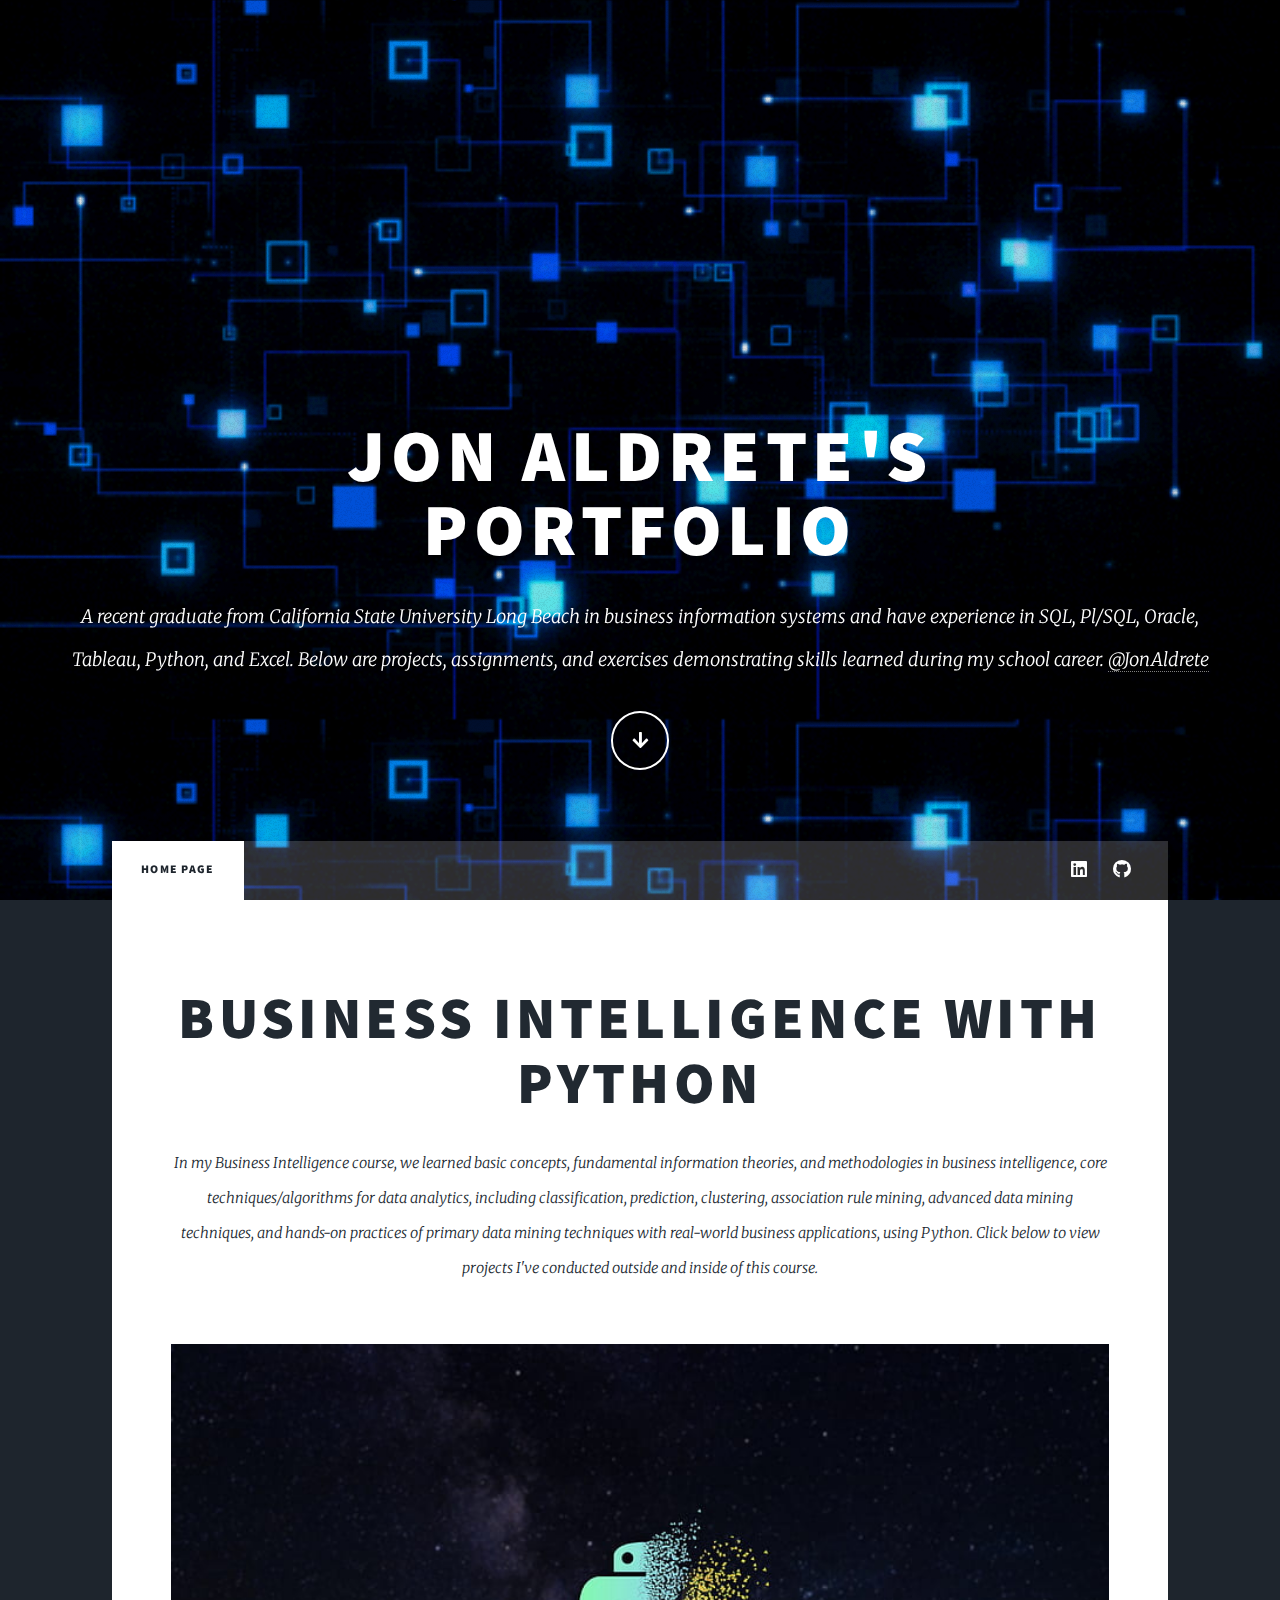
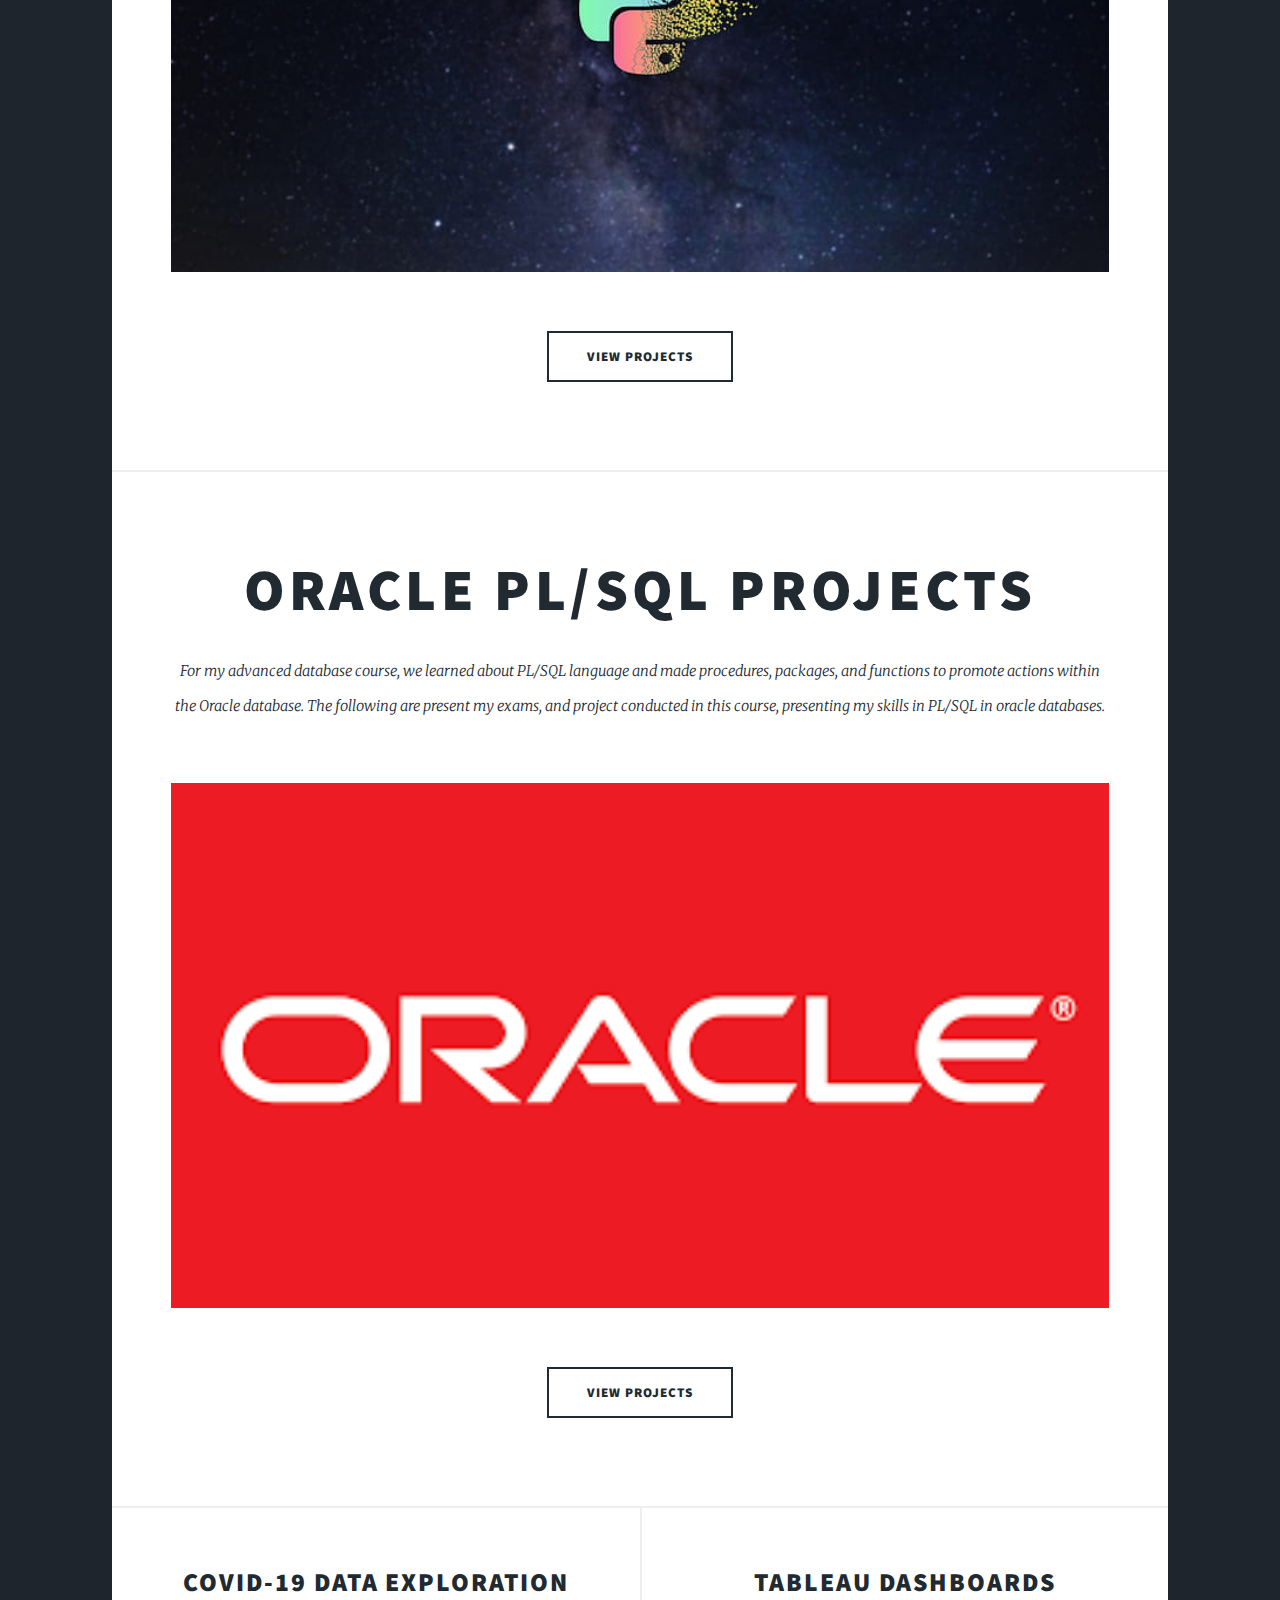
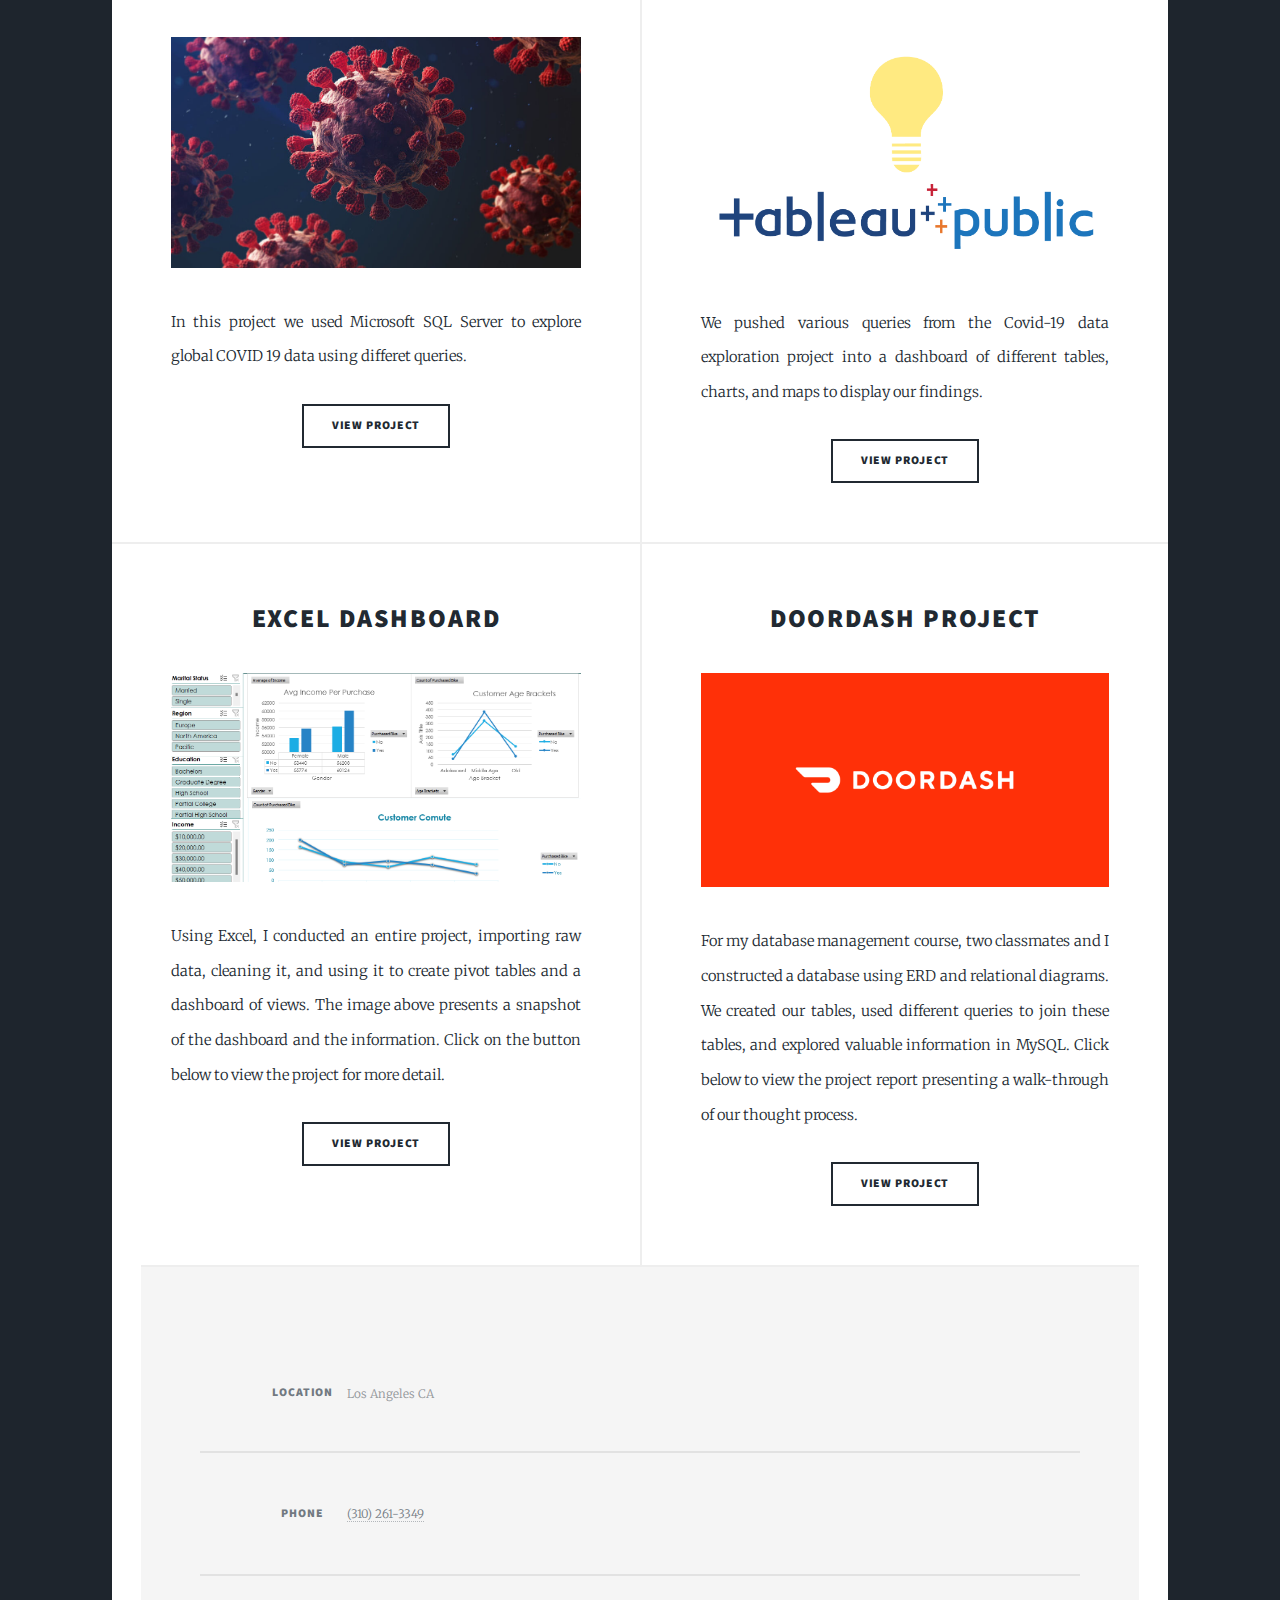
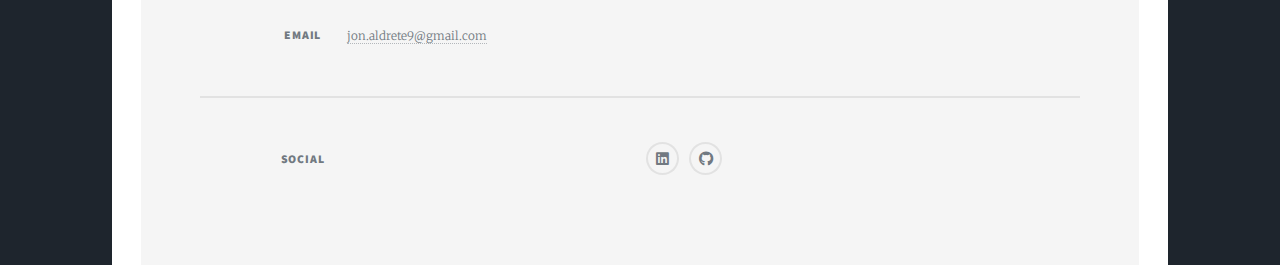
<file: index.html>
<!DOCTYPE HTML>
<!--
	Massively by HTML5 UP
	html5up.net | @ajlkn
	Free for personal and commercial use under the CCA 3.0 license (html5up.net/license)
-->
<html>
	<head>
		<title>Jon Aldrete</title>
		<meta charset="utf-8" />
		<meta name="viewport" content="width=device-width, initial-scale=1, user-scalable=no" />
		<link rel="stylesheet" href="assets/css/main.css" />
		<noscript><link rel="stylesheet" href="assets/css/noscript.css" /></noscript>
	</head>
	<body class="is-preload">

		<!-- Wrapper -->
			<div id="wrapper" class="fade-in">

				<!-- Intro -->
					<div id="intro">
						<h1>Jon Aldrete's<br />
						Portfolio</h1>
						<p>A recent graduate from California State University Long Beach in business information systems and have experience in SQL, Pl/SQL, Oracle, Tableau, Python, and Excel. Below are projects, assignments, and exercises demonstrating skills learned during my school career.
							<a href="https://www.linkedin.com/in/jon-aldrete/">@JonAldrete</a></p>
						<ul class="actions">
							<li><a href="index.html" class="button icon solid solo fa-arrow-down scrolly">Continue</a></li>
						</ul>
					</div>

				<!-- Nav -->
				<nav id="nav">
					<ul class="links">
						<li class="active"><a href="index.html">Home Page</a></li>
					</ul>
					<ul class="icons">
						<li><a href="https://www.linkedin.com/in/jon-aldrete/" class="icon brands fa-linkedin"><span class="label">linkedin</span></a></li>
						<li><a href="https://github.com/J272881" class="icon brands fa-github"><span class="label">GitHub</span></a></li>
					</ul>
				</nav>

				<!-- Main -->
					<div id="main">

						<!-- Featured Post -->
						<article class="post featured">
							<header class="major">
								<h2><a href="#">Business Intelligence with Python<br /></a></h2>
								<p>In my Business Intelligence course, we learned basic concepts, fundamental information theories, and methodologies in business intelligence, core techniques/algorithms for data analytics, including classification, prediction, clustering, association rule mining, advanced data mining techniques, and hands-on practices of primary data mining techniques with real-world business applications, using Python. Click below to view projects I've conducted outside and inside of this course.
								</p>
							</header>
							<a href="#" class="image main"><img src="images/python1.jpg" alt="" /></a>
							<ul class="actions special">
								<li><a href="generic.html" class="button large">View Projects</a></li>
							</ul>
						</article>
						<article class="post featured">
							<header class="major">
								<h2><a href="#">Oracle PL/SQL Projects<br /></a></h2>
								<p>For my advanced database course, we learned about PL/SQL language and made procedures, packages, and functions to promote actions within the Oracle database. The following are present my exams, and project conducted in this course, presenting my skills in PL/SQL in oracle databases.</p>
							</header>
							<a href="#" class="image main"><img src="images/oracle1.png" alt="" /></a>
							<ul class="actions special">
								<li><a href="elements.html" class="button large">View Projects</a></li>
							</ul>
						</article>
						<!-- Posts -->
						<section class="posts">
							<article>
								<header>
									<h2><a href="#">Covid-19 Data Exploration</a></h2>
								</header>
								<a href="#" class="image fit"><img src="images/covid.jpg" alt="" /></a>
								<p>In this project we used Microsoft SQL Server to explore global COVID 19 data using differet queries.</p>
								<ul class="actions special">
									<li><a href="https://github.com/J272881/PortfolioProjectDataExploration/commit/deb8c1f9cfe28fa95c428fd0b65732b5862629c5" class="button">View Project</a></li>
								</ul>
							</article>
							<article>
								<header>
									<h2><a href="#">Tableau Dashboards</a></h2>
								</header>
								<a href="#" class="image fit"><img src="images/tableautips.png" alt="" /></a>
								<p>We pushed various queries from the Covid-19 data exploration project into a dashboard of different tables, charts, and maps to display our findings.</p>
								<ul class="actions special">
									<li><a href="https://public.tableau.com/app/profile/jon6122" class="button">View Project</a></li>
								</ul>
							</article>
							<article>
								<header>
									<h2><a href="#">Excel Dashboard</h2>
								</header>
								<a href="#" class="image fit"><img src="images/Exceldashboard.png" alt="" /></a>
								<p>Using Excel, I conducted an entire project, importing raw data, cleaning it, and using it to create pivot tables and a dashboard of views. The image above presents a snapshot of the dashboard and the information. Click on the button below to view the project for more detail.</p>
								<ul class="actions special">
									<li><a href="https://github.com/J272881/ExcelDashboard" class="button">View Project</a></li>
								</ul>
							</article>
							<article>
								<header>
									<h2><a href="#">Doordash Project</h2>
								</header>
								<a href="#" class="image fit"><img src="images/doordash.png" alt="" /></a>
								<p>For my database management course, two classmates and I constructed a database using ERD and relational diagrams. We created our tables, used different queries to join these tables, and explored valuable information in MySQL. Click below to view the project report presenting a walk-through of our thought process.
								</p>
								<ul class="actions special">
									<li><a href="IS 380 Final Report(Pouya, Daniel, Jon).pdf" class="button"> View Project</a></li>
								</ul>
							</article>

						</section>
				<!-- Footer -->
						<footer id="footer">
							<section class="split contact">
								<section class="alt">
									<h3>Location</h3>
									<p>Los Angeles CA</p>
								</section>
								<section>
									<h3>Phone</h3>
									<p><a href="#">(310) 261-3349</a></p>
								</section>
								<section>
									<h3>Email</h3>
									<p><a href="#">jon.aldrete9@gmail.com</a></p>
								</section>
								<section>
									<h3>Social</h3>
									<ul class="icons alt">
										<li><a href="https://www.linkedin.com/in/jon-aldrete/" class="icon brands fa-linkedin"><span class="label">linkedin</span></a></li>
										<li><a href="https://github.com/J272881" class="icon brands fa-github"><span class="label">GitHub</span></a></li>
									</ul>
								</section>
							</section>
						</footer>
	
	
				</div>

		<!-- Scripts -->
			<script src="assets/js/jquery.min.js"></script>
			<script src="assets/js/jquery.scrollex.min.js"></script>
			<script src="assets/js/jquery.scrolly.min.js"></script>
			<script src="assets/js/browser.min.js"></script>
			<script src="assets/js/breakpoints.min.js"></script>
			<script src="assets/js/util.js"></script>
			<script src="assets/js/main.js"></script>

	</body>
</html>
</file>
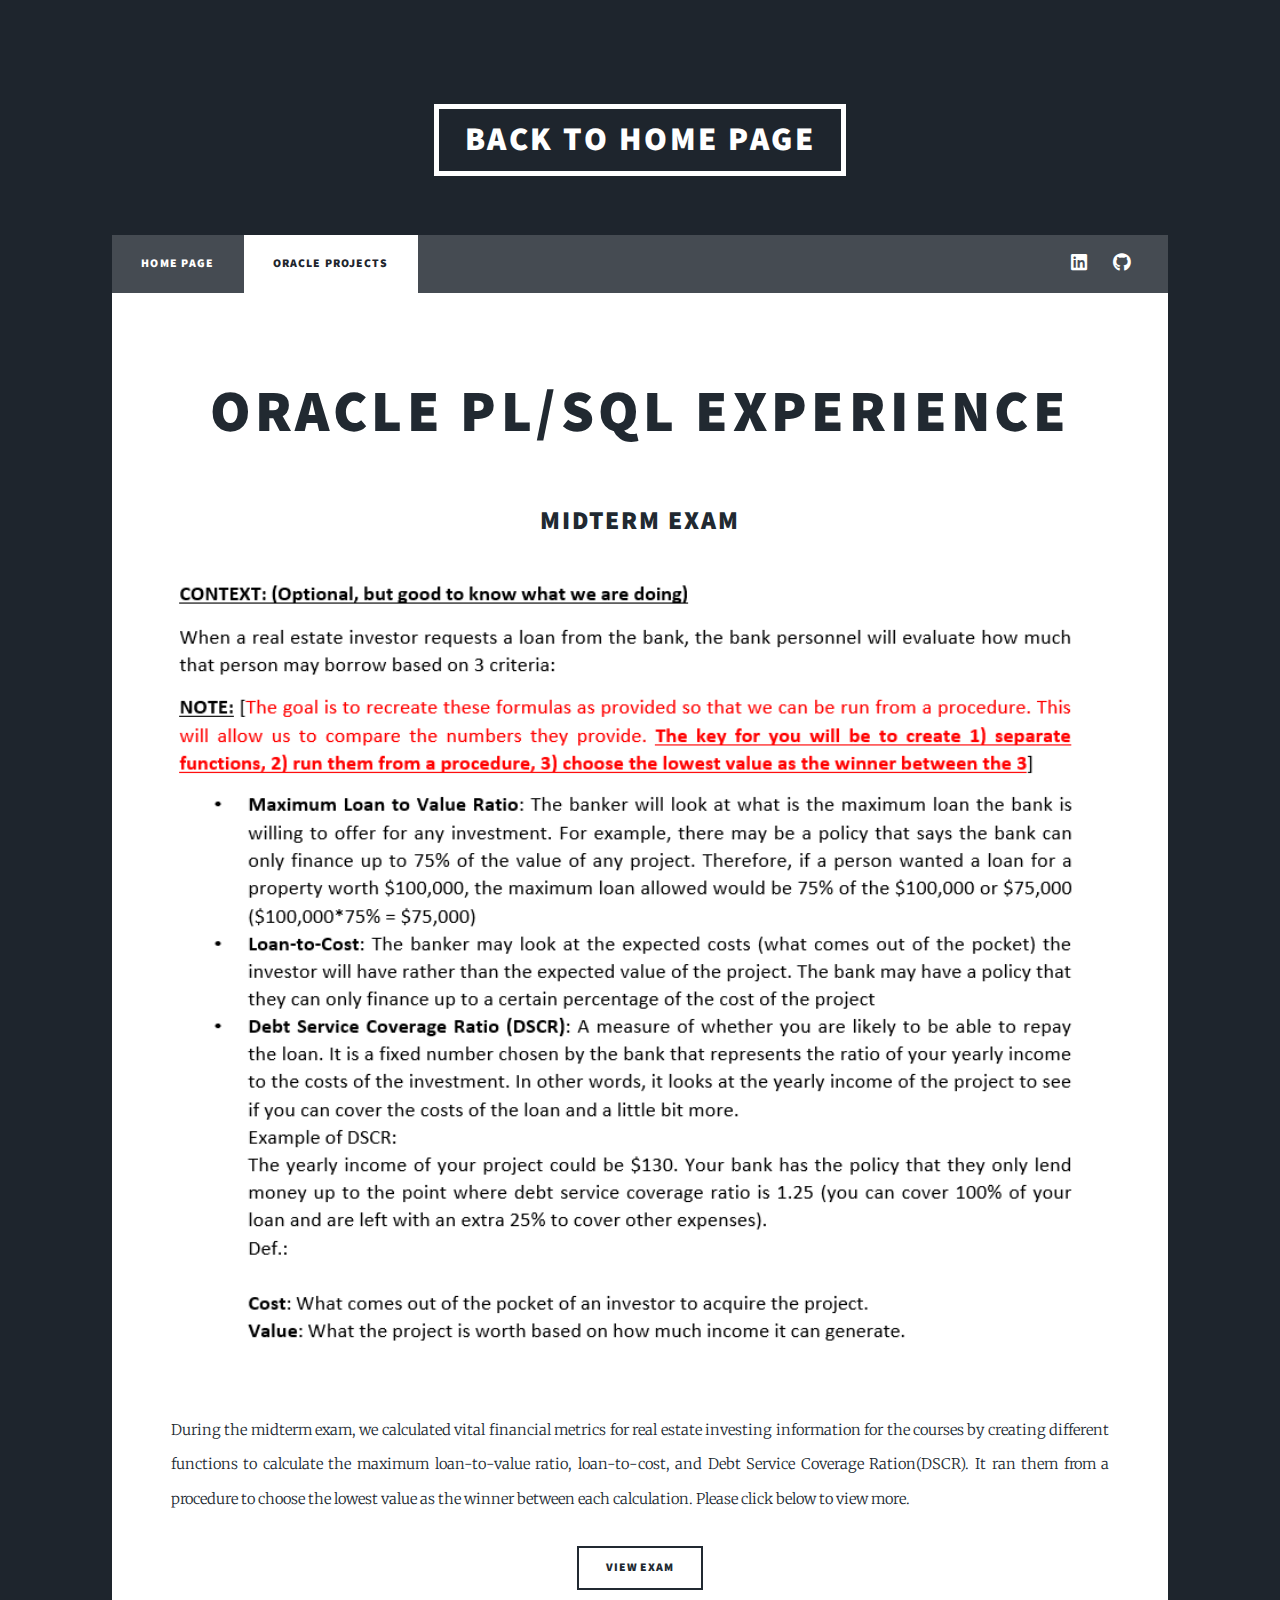
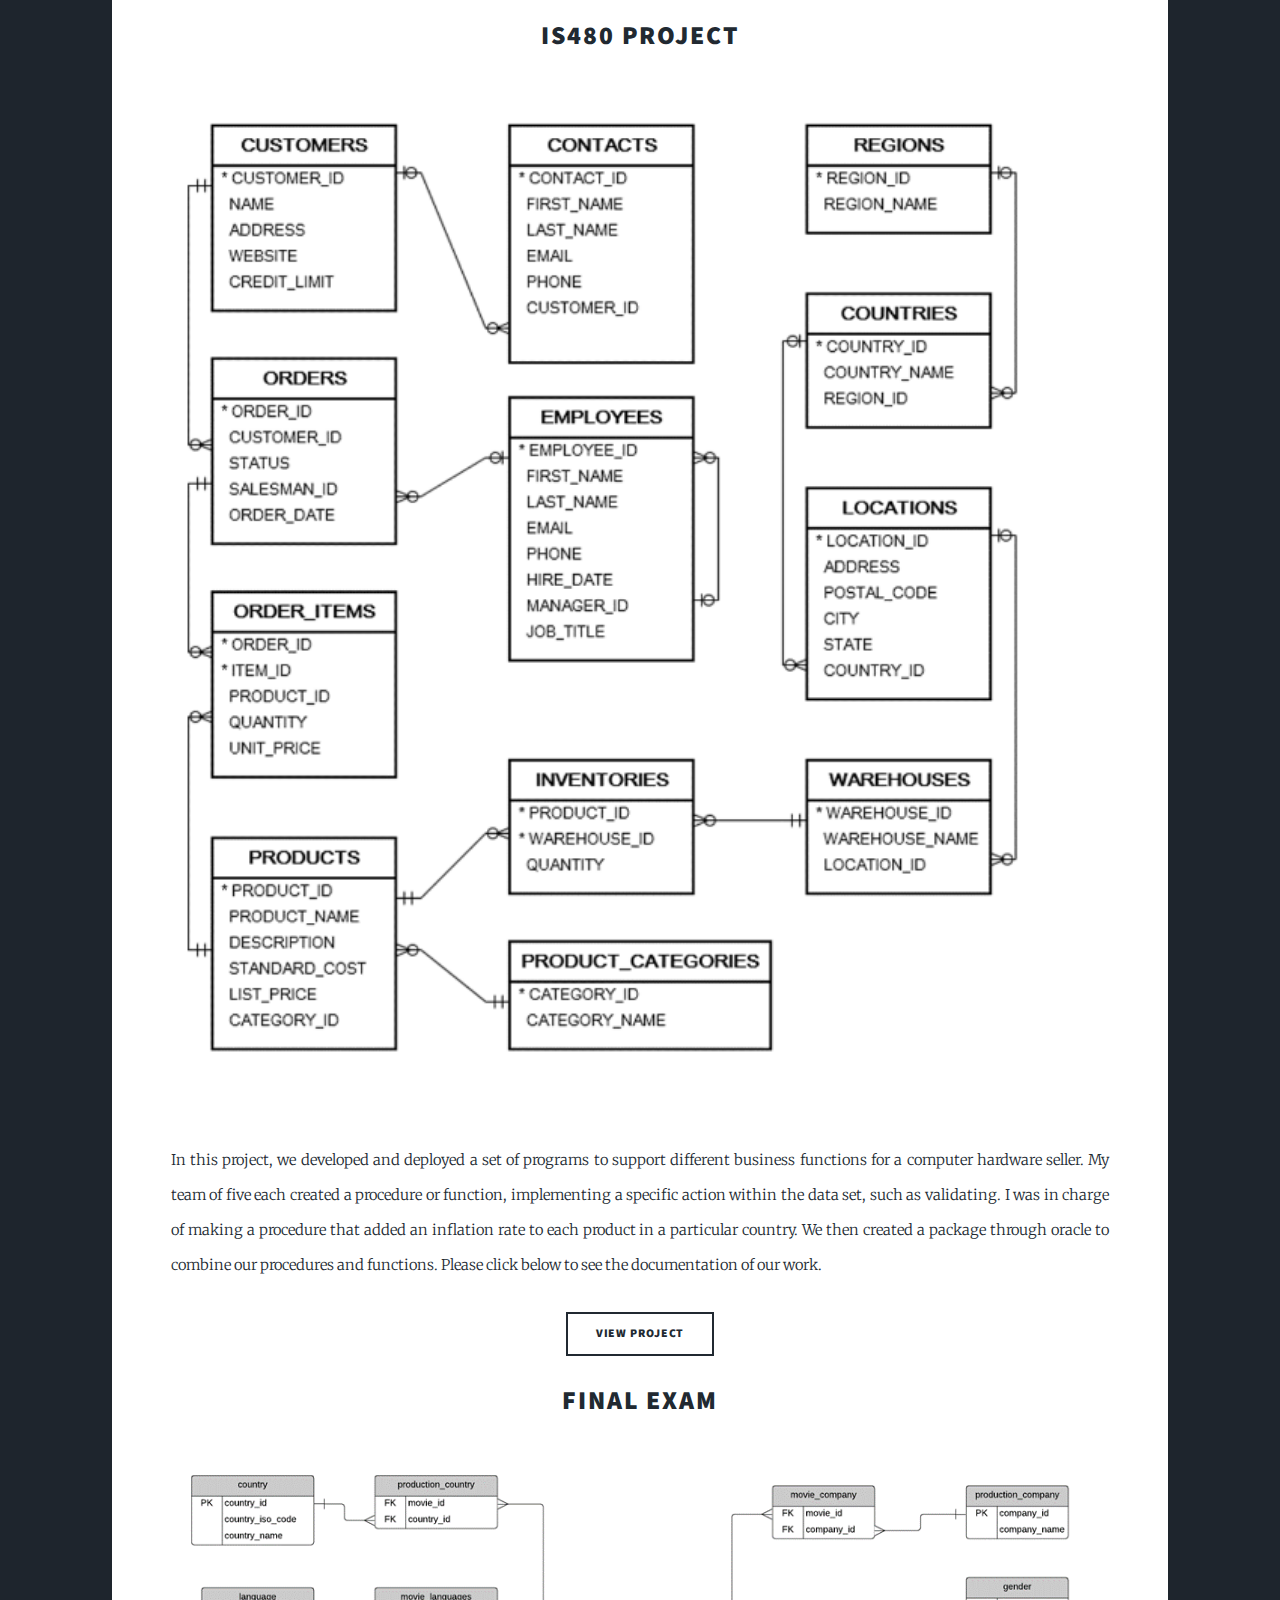
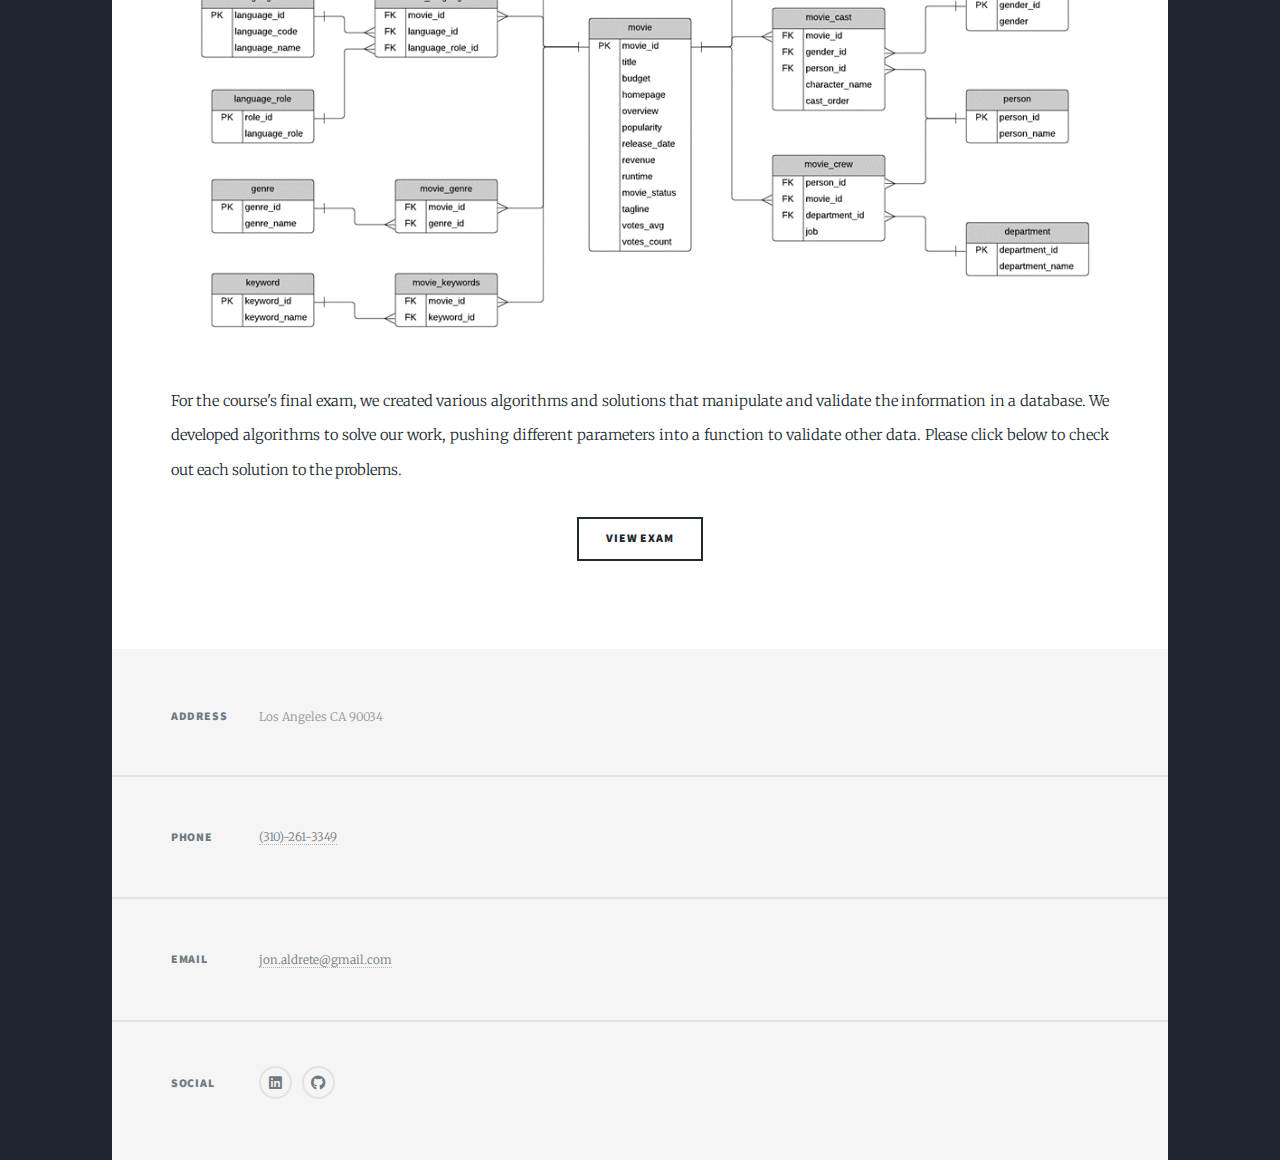
<file: elements.html>
<!DOCTYPE HTML>
<!--
	Massively by HTML5 UP
	html5up.net | @ajlkn
	Free for personal and commercial use under the CCA 3.0 license (html5up.net/license)
-->
<html>
	<head>
		<title>Orcacle Experience</title>
		<meta charset="utf-8" />
		<meta name="viewport" content="width=device-width, initial-scale=1, user-scalable=no" />
		<link rel="stylesheet" href="assets/css/main.css" />
		<noscript><link rel="stylesheet" href="assets/css/noscript.css" /></noscript>
	</head>
	<body class="is-preload">
<!-- Wrapper -->
<div id="wrapper">

	<!-- Header -->
		<header id="header">
			<a href="../index.html" class="logo">Back To Home Page</a>
		</header>

	<!-- Nav -->
		<nav id="nav">
			<ul class="links">
				<li><a href="index.html">Home Page</a></li>
				<li class="active"><a href="html/generic.html">Oracle Projects</a></li>
			</ul>
			<ul class="icons">
				<li><a href="https://www.linkedin.com/in/jon-aldrete/" class="icon brands fa-linkedin"><span class="label">linkedin</span></a></li>
				<li><a href="https://github.com/J272881" class="icon brands fa-github"><span class="label">GitHub</span></a></li>
			</ul>
		</nav>

	<!-- Main -->
		<div id="main">
			<section class="post">
				<header class="major">
					<h1>Oracle PL/SQL Experience</h1>
				</header>

			<!-- Post -->
			<section class="posts">
				<article>
					<header>
						<h2><a href="midtern(1) (Repaired).pdf"><center>Midterm Exam</center></a></h2>
					</header>
					<a href="midtern(1) (Repaired).pdf" class="image fit"><img src="images/midterm.png" alt="" /></a>
					<p>During the midterm exam, we calculated vital financial metrics for real estate investing information for the courses by creating different functions to calculate the maximum loan-to-value ratio, loan-to-cost, and Debt Service Coverage Ration(DSCR). It ran them from a procedure to choose the lowest value as the winner between each calculation. Please click below to view more.</p>
					<ul class="actions special">
						<li><a href="midtern(1) (Repaired).pdf" class="button">View Exam</a></li>
					</ul>
				</article>
				<article>
					<header>
						<h2><a href="IS480_Group_Project (1).pdf"><center>IS480 Project</center></a></h2>
					</header>
					<a href="IS480_Group_Project (1).pdf" class="image fit"><img src="images/IS480Project.png" alt="" /></a>
					<p>In this project, we developed and deployed a set of programs to support different business functions for a computer hardware seller. My team of five each created a procedure or function, implementing a specific action within the data set, such as validating. I was in charge of making a procedure that added an inflation rate to each product in a particular country. We then created a package through oracle to combine our procedures and functions. Please click below to see the documentation of our work.
					</p>
					<ul class="actions special">
						<li><a href="IS480_Group_Project (1).pdf" class="button">View Project</a></li>
					</ul>
				</article>
				<article>
					<header>
						<h2><a href="Final_IS480_Fall22 - Copy.pdf"><center>Final Exam</center></a></h2>
					</header>
					<a href="Final_IS480_Fall22 - Copy.pdf" class="image fit"><img src="images/Finalpic1.png" alt="" /></a>
					<p>For the course's final exam, we created various algorithms and solutions that manipulate and validate the information in a database. We developed algorithms to solve our work, pushing different parameters into a function to validate other data. Please click below to check out each solution to the problems.</p>

					<ul class="actions special">
						<li><a href="Final_IS480_Fall22 - Copy.pdf" class="button">View Exam</a></li>
					</ul>
				</article>
			</section>

		</div>

	<!-- Footer -->
		<footer id="footer">
			<section class="split contact">
				<section class="alt">
					<h3>Address</h3>
					<p>Los Angeles CA 90034</p>
				</section>
				<section>
					<h3>Phone</h3>
					<p><a href="#">(310)-261-3349</a></p>
				</section>
				<section>
					<h3>Email</h3>
					<p><a href="#">jon.aldrete@gmail.com</a></p>
				</section>
				<section>
					<h3>Social</h3>
					<ul class="icons alt">
						<li><a href="https://www.linkedin.com/in/jon-aldrete/" class="icon brands fa-linkedin"><span class="label">linkedin</span></a></li>
						<li><a href="https://github.com/J272881" class="icon brands fa-github"><span class="label">GitHub</span></a></li>
					</ul>
				</section>
			</section>
		</footer>
</file>
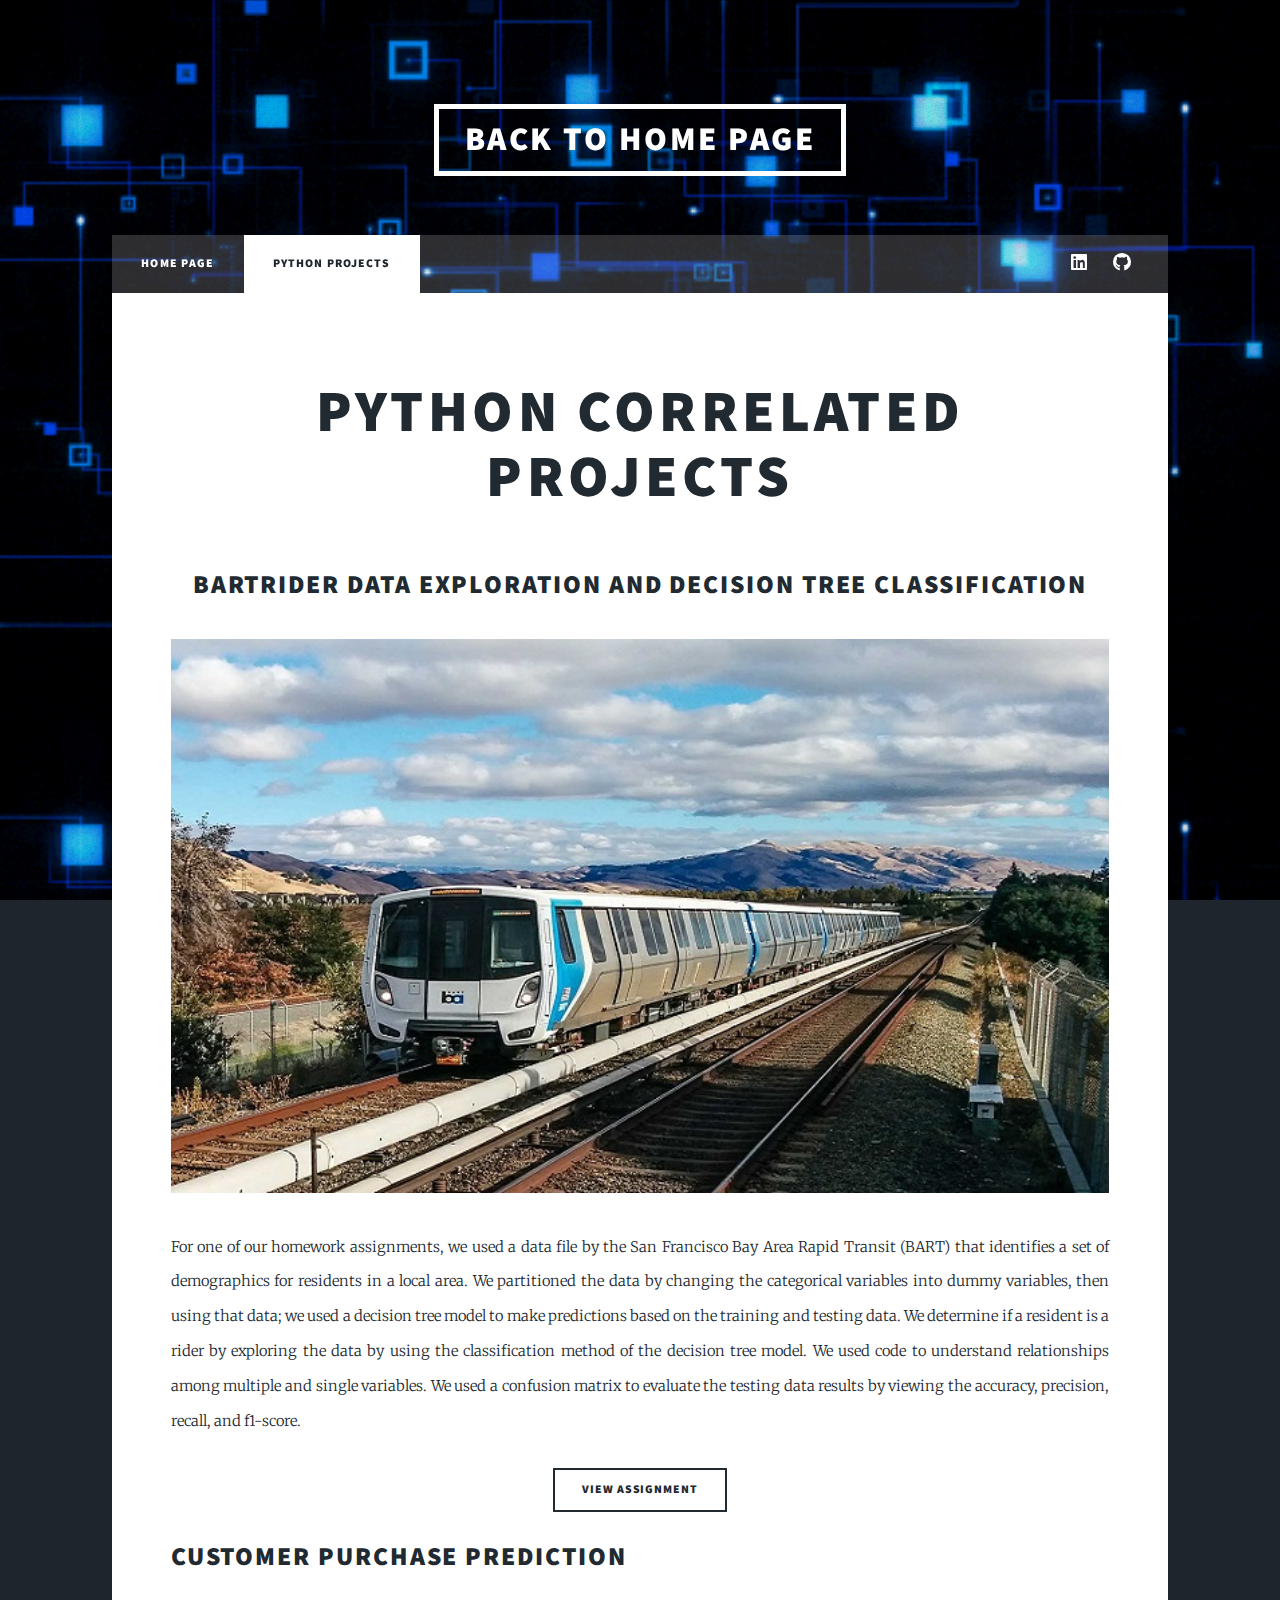
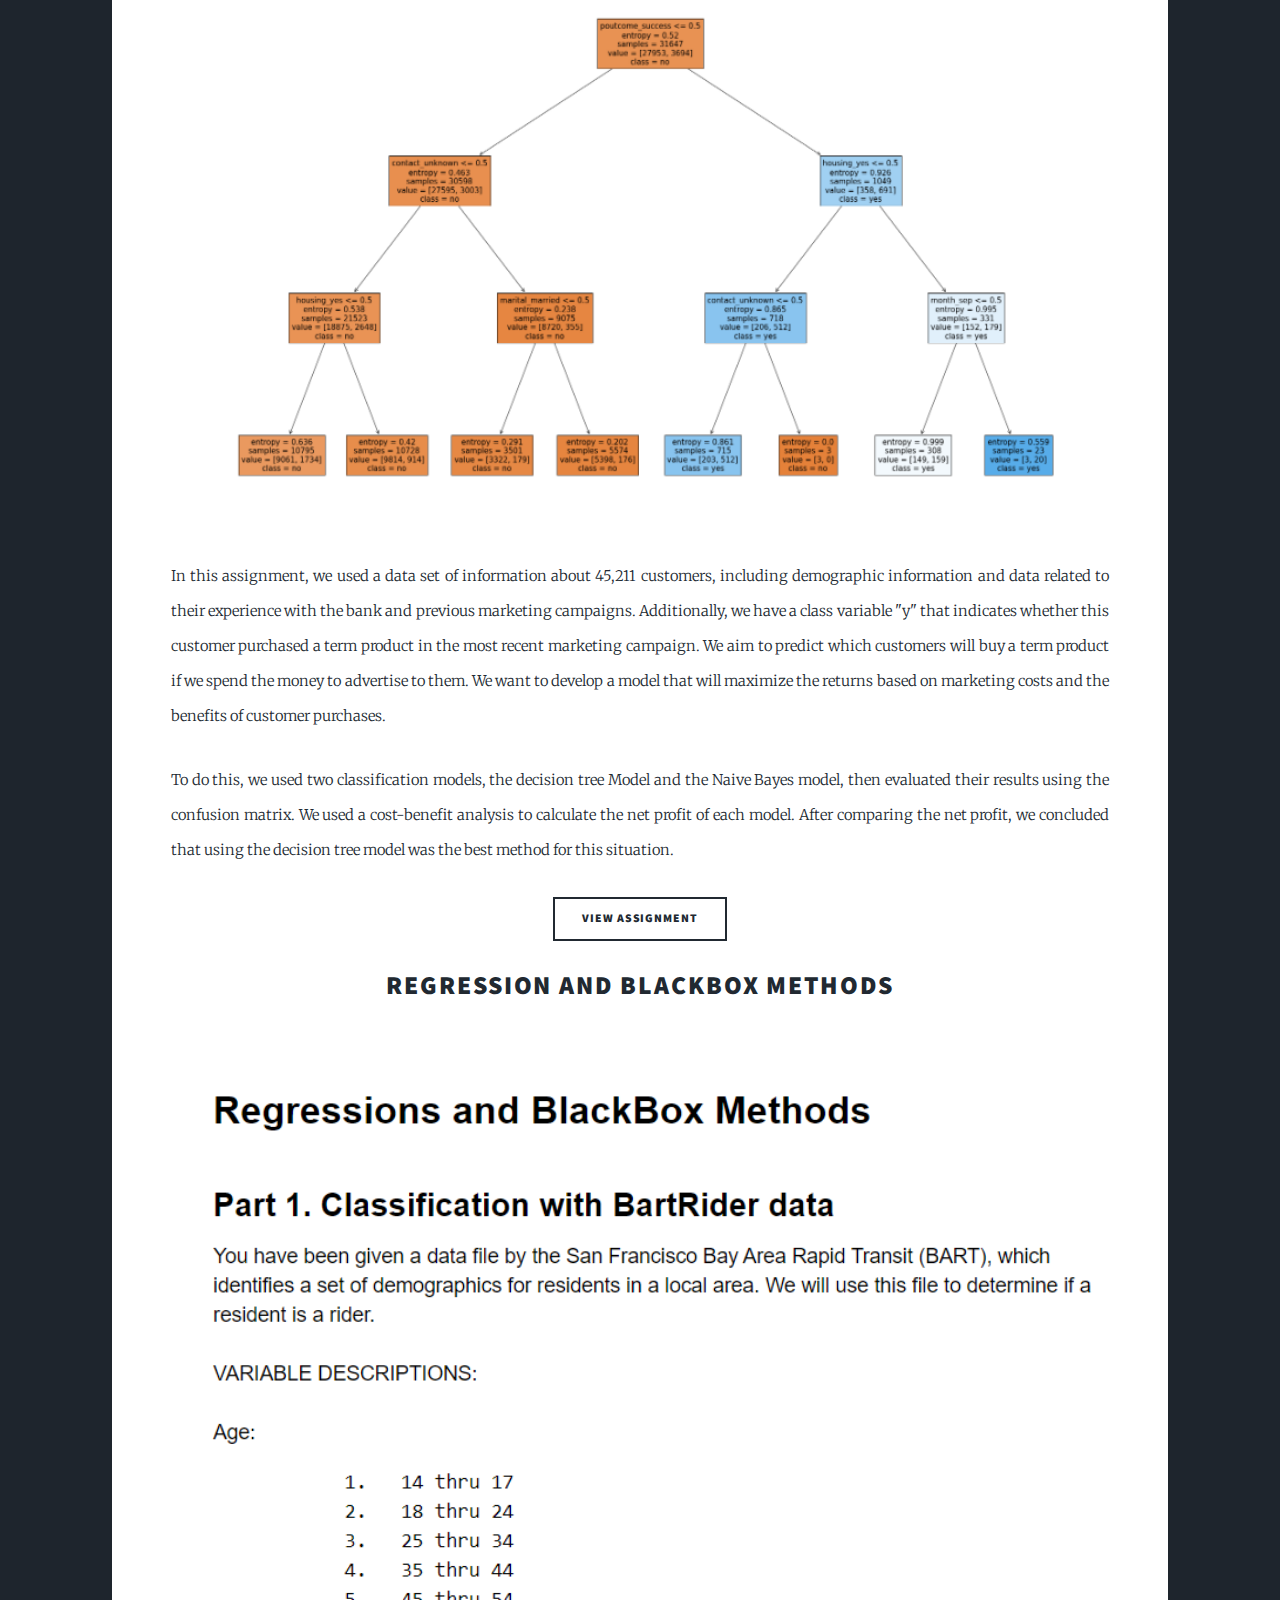
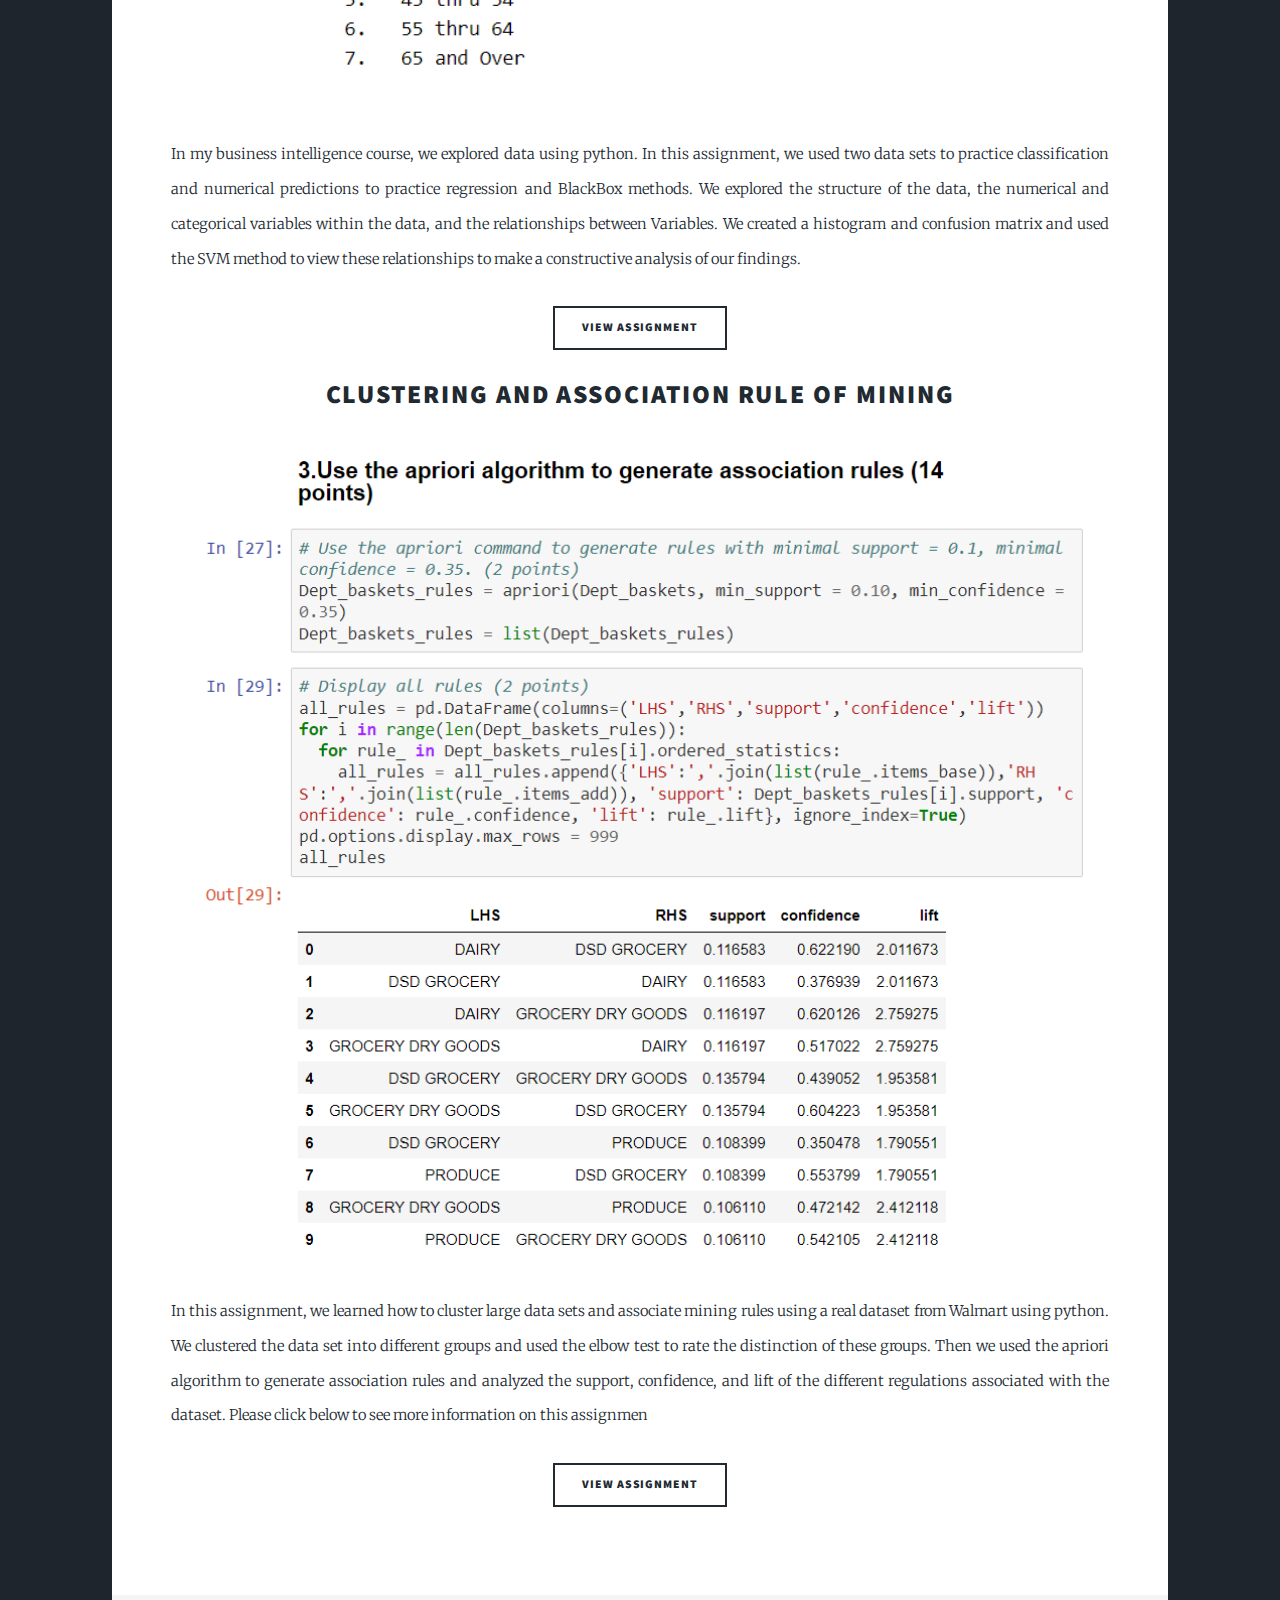
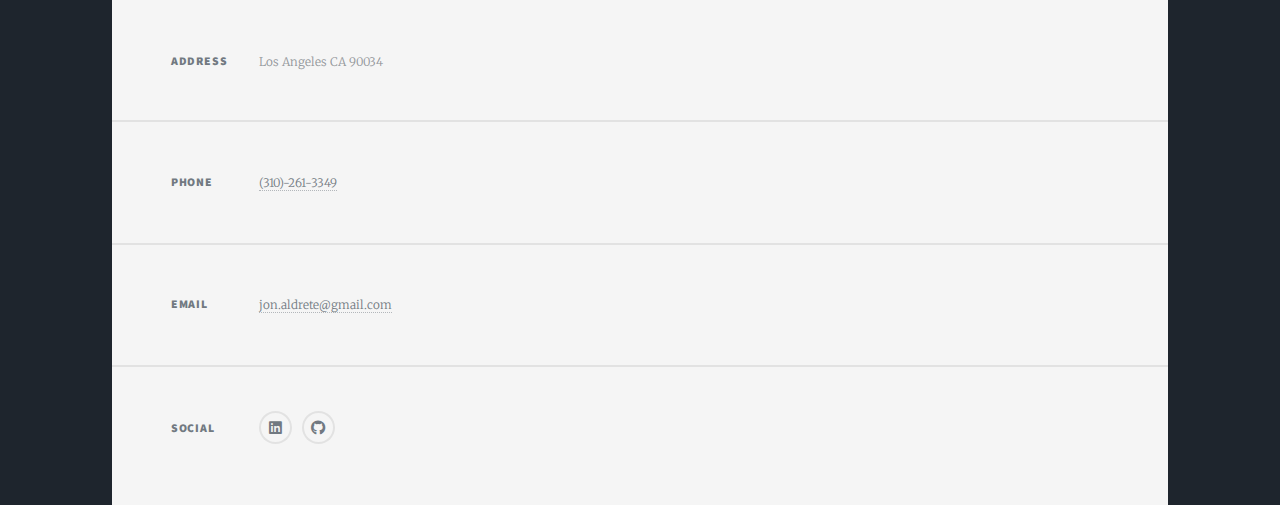
<file: generic.html>
<!DOCTYPE HTML>
<!--
	Massively by HTML5 UP
	html5up.net | @ajlkn
	Free for personal and commercial use under the CCA 3.0 license (html5up.net/license)
-->
<html>
	<head>
		<title>Python Projects</title>
		<meta charset="utf-8" />
		<meta name="viewport" content="width=device-width, initial-scale=1, user-scalable=no" />
		<link rel="stylesheet" href="assets/css/main.css" />
		<noscript><link rel="stylesheet" href="assets/css/noscript.css" /></noscript>
	</head>
	<body class="is-preload">

		<!-- Wrapper -->
			<div id="wrapper">

				<!-- Header -->
					<header id="header">
						<a href="../index.html" class="logo">Back To Home Page</a>
					</header>

				<!-- Nav -->
					<nav id="nav">
						<ul class="links">
							<li><a href="index.html">Home Page</a></li>
							<li class="active"><a href="html/generic.html">Python Projects</a></li>
						</ul>
						<ul class="icons">
							<li><a href="https://www.linkedin.com/in/jon-aldrete/" class="icon brands fa-linkedin"><span class="label">linkedin</span></a></li>
							<li><a href="https://github.com/J272881" class="icon brands fa-github"><span class="label">GitHub</span></a></li>
						</ul>
					</nav>

				<!-- Main -->
					<div id="main">
						<section class="post">
							<header class="major">
								<h1>Python Correlated Projects</h1>
							</header>

						<!-- Post -->
						<section class="posts">

							<article>
								<header>
									<h2><a href="#"><center>BartRider Data Exploration and Decision Tree Classification</center></a></h2>
								</header>
								<a href="#" class="image fit"><img src="images/BART.jpg" alt="" /></a>
								<p>For one of our homework assignments, we used a data file by the San Francisco Bay Area Rapid Transit (BART) that identifies a set of demographics for residents in a local area. 
									We partitioned the data by changing the categorical variables into dummy variables, then using that data; we used a decision tree model to make predictions based on the training and testing data. We determine if a resident is a rider by exploring the data by using the classification method of the decision tree model. We used code to understand relationships among multiple and single variables. 
									We used a confusion matrix to evaluate the testing data results by viewing the accuracy, precision, recall, and f1-score.
								</p>
								<ul class="actions special">
									<li><a href="IS470_homework1 (3).html" class="button">View Assignment</a></li>
								</ul>
							</article>
							<article>
								<header>
									<h2><a href="#">Customer Purchase Prediction</a></h2>
								</header>
								<a href="#" class="image fit"><img src="images/Decision Tree.png" alt="" /></a>
								<p>In this assignment, we used a data set of information about 45,211 customers, including demographic information and data related to their experience with the bank and previous marketing campaigns. Additionally, we have a class variable "y" that indicates whether this customer purchased a term product in the most recent marketing campaign. We aim to predict which customers will buy a term product if we spend the money to advertise to them. We want to develop a model that will maximize the returns based on marketing costs and the benefits of customer purchases.</p>
								<p>To do this, we used two classification models, the decision tree Model and the Naive Bayes model, then evaluated their results using the confusion matrix. We used a cost-benefit analysis to calculate the net profit of each model. After comparing the net profit, we concluded that using the decision tree model was the best method for this situation.</p>
								<ul class="actions special">
									<li><a href="IS470_homework2 (1).html" class="button">View Assignment</a></li>
								</ul>
							</article>
							<article>
								<header>
									<h2><a href="#"><center>Regression and BlackBox Methods </center></a></h2>
								</header>
								<a href="#" class="image fit"><img src="images/Regressions.png" alt="" /></a>
								<p>In my business intelligence course,  we explored data using python. In this assignment, we used two data sets to practice classification and numerical predictions to practice regression and BlackBox methods. We explored the structure of the data, the numerical and categorical variables within the data, and the relationships between Variables. We created a histogram and confusion matrix and used the SVM method to view these relationships to make a constructive analysis of our findings. </p>
								<ul class="actions special">
									<li><a href="IS470_homework3 (1).html" class="button">View Assignment</a></li>
								</ul>
							</article>
							<article>
								<header>
									<h2><a href="#"><center>Clustering and Association Rule of Mining </center></a></h2>
								</header>
								<a href="#" class="image fit"><img src="images/association.png" alt="" /></a>
								<p>In this assignment,  we learned how to cluster large data sets and associate mining rules using a real dataset from Walmart using python. We clustered the data set into different groups and used the elbow test to rate the distinction of these groups. Then we used the apriori algorithm to generate association rules and analyzed the support, confidence, and lift of the different regulations associated with the dataset. Please click below to see more information on this assignmen  </p>
								<ul class="actions special">
									<li><a href="IS470_homework4_3 (1).html" class="button">View Assignment</a></li>
								</ul>
							</article>
						</section>

					</div>

				<!-- Footer -->
					<footer id="footer">
						<section class="split contact">
							<section class="alt">
								<h3>Address</h3>
								<p>Los Angeles CA 90034</p>
							</section>
							<section>
								<h3>Phone</h3>
								<p><a href="#">(310)-261-3349</a></p>
							</section>
							<section>
								<h3>Email</h3>
								<p><a href="#">jon.aldrete@gmail.com</a></p>
							</section>
							<section>
								<h3>Social</h3>
								<ul class="icons alt">
									<li><a href="https://www.linkedin.com/in/jon-aldrete/" class="icon brands fa-linkedin"><span class="label">linkedin</span></a></li>
									<li><a href="https://github.com/J272881" class="icon brands fa-github"><span class="label">GitHub</span></a></li>
								</ul>
							</section>
						</section>
					</footer>


		<!-- Scripts -->
			<script src="assets/js/jquery.min.js"></script>
			<script src="assets/js/jquery.scrollex.min.js"></script>
			<script src="assets/js/jquery.scrolly.min.js"></script>
			<script src="assets/js/browser.min.js"></script>
			<script src="assets/js/breakpoints.min.js"></script>
			<script src="assets/js/util.js"></script>
			<script src="assets/js/main.js"></script>

	</body>
</html>
</file>
<file: assets/css/main.css>
@import url(fontawesome-all.min.css);
@import url("https://fonts.googleapis.com/css?family=Merriweather:300,700,300italic,700italic|Source+Sans+Pro:900");

/*
	Massively by HTML5 UP
	html5up.net | @ajlkn
	Free for personal and commercial use under the CCA 3.0 license (html5up.net/license)
*/

html, body, div, span, applet, object,
iframe, h1, h2, h3, h4, h5, h6, p, blockquote,
pre, a, abbr, acronym, address, big, cite,
code, del, dfn, em, img, ins, kbd, q, s, samp,
small, strike, strong, sub, sup, tt, var, b,
u, i, center, dl, dt, dd, ol, ul, li, fieldset,
form, label, legend, table, caption, tbody,
tfoot, thead, tr, th, td, article, aside,
canvas, details, embed, figure, figcaption,
footer, header, hgroup, menu, nav, output, ruby,
section, summary, time, mark, audio, video {
	margin: 0;
	padding: 0;
	border: 0;
	font-size: 100%;
	font: inherit;
	vertical-align: baseline;}

article, aside, details, figcaption, figure,
footer, header, hgroup, menu, nav, section {
	display: block;}

body {
	line-height: 1;
}

ol, ul {
	list-style: none;
}

blockquote, q {
	quotes: none;
}

	blockquote:before, blockquote:after, q:before, q:after {
		content: '';
		content: none;
	}

table {
	border-collapse: collapse;
	border-spacing: 0;
}

body {
	-webkit-text-size-adjust: none;
}

mark {
	background-color: transparent;
	color: inherit;
}

input::-moz-focus-inner {
	border: 0;
	padding: 0;
}

input, select, textarea {
	-moz-appearance: none;
	-webkit-appearance: none;
	-ms-appearance: none;
	appearance: none;
}

/* Basic */

	@-ms-viewport {
		width: device-width;
	}

	body {
		-ms-overflow-style: scrollbar;
	}

	@media screen and (max-width: 480px) {

		html, body {
			min-width: 320px;
		}

	}

	html {
		box-sizing: border-box;
	}

	*, *:before, *:after {
		box-sizing: inherit;
	}

	body {
		background-color: #1e252d;
	}

		body.is-preload *, body.is-preload *:before, body.is-preload *:after {
			-moz-animation: none !important;
			-webkit-animation: none !important;
			-ms-animation: none !important;
			animation: none !important;
			-moz-transition: none !important;
			-webkit-transition: none !important;
			-ms-transition: none !important;
			transition: none !important;
		}

/* Type */

	html {
		font-size: 16pt;
	}

		@media screen and (max-width: 1680px) {

			html {
				font-size: 12pt;
			}

		}

		@media screen and (max-width: 1280px) {

			html {
				font-size: 11pt;
			}

		}

		@media screen and (max-width: 360px) {

			html {
				font-size: 10pt;
			}

		}

	body {
		color: #212931;
	}

	body, input, select, textarea {
		font-family: "Merriweather", Georgia, serif;
		font-weight: 300;
		font-size: 1rem;
		line-height: 2.375;
	}

	a {
		-moz-transition: color 0.2s ease-in-out, background-color 0.2s ease-in-out, border-color 0.2s ease-in-out, box-shadow 0.2s ease-in-out;
		-webkit-transition: color 0.2s ease-in-out, background-color 0.2s ease-in-out, border-color 0.2s ease-in-out, box-shadow 0.2s ease-in-out;
		-ms-transition: color 0.2s ease-in-out, background-color 0.2s ease-in-out, border-color 0.2s ease-in-out, box-shadow 0.2s ease-in-out;
		transition: color 0.2s ease-in-out, background-color 0.2s ease-in-out, border-color 0.2s ease-in-out, box-shadow 0.2s ease-in-out;
		border-bottom: dotted 1px;
		text-decoration: none;
	}

		a:hover {
			border-bottom-color: transparent;
		}

	strong, b {
		font-weight: 600;
	}

	em, i {
		font-style: italic;
	}

	p {
		text-align: justify;
		margin: 0 0 2rem 0;
	}

	h1, h2, h3, h4, h5, h6 {
		font-family: "Source Sans Pro", Helvetica, sans-serif;
		font-weight: 900;
		line-height: 1.5;
		letter-spacing: 0.075em;
		text-transform: uppercase;
		margin: 0 0 1rem 0;
	}

		h1 a, h2 a, h3 a, h4 a, h5 a, h6 a {
			border-bottom: 0;
			color: inherit;
			text-decoration: none;
		}

	h1 {
		font-size: 4rem;
		line-height: 1.1;
		margin: 0 0 2rem 0;
	}

	h2 {
		font-size: 1.75rem;
		line-height: 1.3;
		margin: 0 0 1.5rem 0;
	}

	h3 {
		font-size: 1.25rem;
		margin: 0 0 1.5rem 0;
	}

	h4 {
		font-size: 1rem;
	}

	h5 {
		font-size: 0.9rem;
	}

	h6 {
		font-size: 0.8rem;
	}

	sub {
		font-size: 0.8rem;
		position: relative;
		top: 0.5rem;
	}

	sup {
		font-size: 0.8rem;
		position: relative;
		top: -0.5rem;
	}

	blockquote {
		border-left: solid 4px;
		font-style: italic;
		margin: 0 0 2rem 0;
		padding: 0.5rem 0 0.5rem 2rem;
	}

	code {
		border: solid 2px;
		font-family: "Courier New", monospace;
		font-size: 0.9rem;
		margin: 0 0.25rem;
		padding: 0.25rem 0.65rem;
	}

	pre {
		-webkit-overflow-scrolling: touch;
		font-family: "Courier New", monospace;
		font-size: 0.9rem;
		margin: 0 0 2rem 0;
	}

		pre code {
			display: block;
			line-height: 1.75;
			padding: 1rem 1.5rem;
			overflow-x: auto;
		}

	hr {
		border: 0;
		border-bottom: solid 2px;
		margin: 3rem 0;
	}

		hr.major {
			margin: 5rem 0;
		}

	.align-left {
		text-align: left;
	}

	.align-center {
		text-align: center;
	}

	.align-right {
		text-align: right;
	}

	input, select, textarea {
		color: #212931;
	}

	a {
		color: #212931;
		border-bottom-color: rgba(33, 41, 49, 0.5);
	}

		a:hover {
			border-bottom-color: transparent;
			color: #18bfef !important;
		}

	strong, b {
		color: #212931;
	}

	h1, h2, h3, h4, h5, h6 {
		color: #212931;
	}

	blockquote {
		border-left-color: #eeeeee;
	}

	code {
		background: rgba(220, 220, 220, 0.25);
		border-color: #eeeeee;
	}

	hr {
		border-bottom-color: #eeeeee;
	}

/* Row */

	.row {
		display: flex;
		flex-wrap: wrap;
		box-sizing: border-box;
		align-items: stretch;
	}

		.row > * {
			box-sizing: border-box;
		}

		.row.gtr-uniform > * > :last-child {
			margin-bottom: 0;
		}

		.row.aln-left {
			justify-content: flex-start;
		}

		.row.aln-center {
			justify-content: center;
		}

		.row.aln-right {
			justify-content: flex-end;
		}

		.row.aln-top {
			align-items: flex-start;
		}

		.row.aln-middle {
			align-items: center;
		}

		.row.aln-bottom {
			align-items: flex-end;
		}

		.row > .imp {
			order: -1;
		}

		.row > .col-1 {
			width: 8.33333%;
		}

		.row > .off-1 {
			margin-left: 8.33333%;
		}

		.row > .col-2 {
			width: 16.66667%;
		}

		.row > .off-2 {
			margin-left: 16.66667%;
		}

		.row > .col-3 {
			width: 25%;
		}

		.row > .off-3 {
			margin-left: 25%;
		}

		.row > .col-4 {
			width: 33.33333%;
		}

		.row > .off-4 {
			margin-left: 33.33333%;
		}

		.row > .col-5 {
			width: 41.66667%;
		}

		.row > .off-5 {
			margin-left: 41.66667%;
		}

		.row > .col-6 {
			width: 50%;
		}

		.row > .off-6 {
			margin-left: 50%;
		}

		.row > .col-7 {
			width: 58.33333%;
		}

		.row > .off-7 {
			margin-left: 58.33333%;
		}

		.row > .col-8 {
			width: 66.66667%;
		}

		.row > .off-8 {
			margin-left: 66.66667%;
		}

		.row > .col-9 {
			width: 75%;
		}

		.row > .off-9 {
			margin-left: 75%;
		}

		.row > .col-10 {
			width: 83.33333%;
		}

		.row > .off-10 {
			margin-left: 83.33333%;
		}

		.row > .col-11 {
			width: 91.66667%;
		}

		.row > .off-11 {
			margin-left: 91.66667%;
		}

		.row > .col-12 {
			width: 100%;
		}

		.row > .off-12 {
			margin-left: 100%;
		}

		.row.gtr-0 {
			margin-top: 0;
			margin-left: 0rem;
		}

			.row.gtr-0 > * {
				padding: 0 0 0 0rem;
			}

			.row.gtr-0.gtr-uniform {
				margin-top: 0rem;
			}

				.row.gtr-0.gtr-uniform > * {
					padding-top: 0rem;
				}

		.row.gtr-25 {
			margin-top: 0;
			margin-left: -0.375rem;
		}

			.row.gtr-25 > * {
				padding: 0 0 0 0.375rem;
			}

			.row.gtr-25.gtr-uniform {
				margin-top: -0.375rem;
			}

				.row.gtr-25.gtr-uniform > * {
					padding-top: 0.375rem;
				}

		.row.gtr-50 {
			margin-top: 0;
			margin-left: -0.75rem;
		}

			.row.gtr-50 > * {
				padding: 0 0 0 0.75rem;
			}

			.row.gtr-50.gtr-uniform {
				margin-top: -0.75rem;
			}

				.row.gtr-50.gtr-uniform > * {
					padding-top: 0.75rem;
				}

		.row {
			margin-top: 0;
			margin-left: -1.5rem;
		}

			.row > * {
				padding: 0 0 0 1.5rem;
			}

			.row.gtr-uniform {
				margin-top: -1.5rem;
			}

				.row.gtr-uniform > * {
					padding-top: 1.5rem;
				}

		.row.gtr-150 {
			margin-top: 0;
			margin-left: -2.25rem;
		}

			.row.gtr-150 > * {
				padding: 0 0 0 2.25rem;
			}

			.row.gtr-150.gtr-uniform {
				margin-top: -2.25rem;
			}

				.row.gtr-150.gtr-uniform > * {
					padding-top: 2.25rem;
				}

		.row.gtr-200 {
			margin-top: 0;
			margin-left: -3rem;
		}

			.row.gtr-200 > * {
				padding: 0 0 0 3rem;
			}

			.row.gtr-200.gtr-uniform {
				margin-top: -3rem;
			}

				.row.gtr-200.gtr-uniform > * {
					padding-top: 3rem;
				}

		@media screen and (max-width: 1680px) {

			.row {
				display: flex;
				flex-wrap: wrap;
				box-sizing: border-box;
				align-items: stretch;
			}

				.row > * {
					box-sizing: border-box;
				}

				.row.gtr-uniform > * > :last-child {
					margin-bottom: 0;
				}

				.row.aln-left {
					justify-content: flex-start;
				}

				.row.aln-center {
					justify-content: center;
				}

				.row.aln-right {
					justify-content: flex-end;
				}

				.row.aln-top {
					align-items: flex-start;
				}

				.row.aln-middle {
					align-items: center;
				}

				.row.aln-bottom {
					align-items: flex-end;
				}

				.row > .imp-xlarge {
					order: -1;
				}

				.row > .col-1-xlarge {
					width: 8.33333%;
				}

				.row > .off-1-xlarge {
					margin-left: 8.33333%;
				}

				.row > .col-2-xlarge {
					width: 16.66667%;
				}

				.row > .off-2-xlarge {
					margin-left: 16.66667%;
				}

				.row > .col-3-xlarge {
					width: 25%;
				}

				.row > .off-3-xlarge {
					margin-left: 25%;
				}

				.row > .col-4-xlarge {
					width: 33.33333%;
				}

				.row > .off-4-xlarge {
					margin-left: 33.33333%;
				}

				.row > .col-5-xlarge {
					width: 41.66667%;
				}

				.row > .off-5-xlarge {
					margin-left: 41.66667%;
				}

				.row > .col-6-xlarge {
					width: 50%;
				}

				.row > .off-6-xlarge {
					margin-left: 50%;
				}

				.row > .col-7-xlarge {
					width: 58.33333%;
				}

				.row > .off-7-xlarge {
					margin-left: 58.33333%;
				}

				.row > .col-8-xlarge {
					width: 66.66667%;
				}

				.row > .off-8-xlarge {
					margin-left: 66.66667%;
				}

				.row > .col-9-xlarge {
					width: 75%;
				}

				.row > .off-9-xlarge {
					margin-left: 75%;
				}

				.row > .col-10-xlarge {
					width: 83.33333%;
				}

				.row > .off-10-xlarge {
					margin-left: 83.33333%;
				}

				.row > .col-11-xlarge {
					width: 91.66667%;
				}

				.row > .off-11-xlarge {
					margin-left: 91.66667%;
				}

				.row > .col-12-xlarge {
					width: 100%;
				}

				.row > .off-12-xlarge {
					margin-left: 100%;
				}

				.row.gtr-0 {
					margin-top: 0;
					margin-left: 0rem;
				}

					.row.gtr-0 > * {
						padding: 0 0 0 0rem;
					}

					.row.gtr-0.gtr-uniform {
						margin-top: 0rem;
					}

						.row.gtr-0.gtr-uniform > * {
							padding-top: 0rem;
						}

				.row.gtr-25 {
					margin-top: 0;
					margin-left: -0.375rem;
				}

					.row.gtr-25 > * {
						padding: 0 0 0 0.375rem;
					}

					.row.gtr-25.gtr-uniform {
						margin-top: -0.375rem;
					}

						.row.gtr-25.gtr-uniform > * {
							padding-top: 0.375rem;
						}

				.row.gtr-50 {
					margin-top: 0;
					margin-left: -0.75rem;
				}

					.row.gtr-50 > * {
						padding: 0 0 0 0.75rem;
					}

					.row.gtr-50.gtr-uniform {
						margin-top: -0.75rem;
					}

						.row.gtr-50.gtr-uniform > * {
							padding-top: 0.75rem;
						}

				.row {
					margin-top: 0;
					margin-left: -1.5rem;
				}

					.row > * {
						padding: 0 0 0 1.5rem;
					}

					.row.gtr-uniform {
						margin-top: -1.5rem;
					}

						.row.gtr-uniform > * {
							padding-top: 1.5rem;
						}

				.row.gtr-150 {
					margin-top: 0;
					margin-left: -2.25rem;
				}

					.row.gtr-150 > * {
						padding: 0 0 0 2.25rem;
					}

					.row.gtr-150.gtr-uniform {
						margin-top: -2.25rem;
					}

						.row.gtr-150.gtr-uniform > * {
							padding-top: 2.25rem;
						}

				.row.gtr-200 {
					margin-top: 0;
					margin-left: -3rem;
				}

					.row.gtr-200 > * {
						padding: 0 0 0 3rem;
					}

					.row.gtr-200.gtr-uniform {
						margin-top: -3rem;
					}

						.row.gtr-200.gtr-uniform > * {
							padding-top: 3rem;
						}

		}

		@media screen and (max-width: 1280px) {

			.row {
				display: flex;
				flex-wrap: wrap;
				box-sizing: border-box;
				align-items: stretch;
			}

				.row > * {
					box-sizing: border-box;
				}

				.row.gtr-uniform > * > :last-child {
					margin-bottom: 0;
				}

				.row.aln-left {
					justify-content: flex-start;
				}

				.row.aln-center {
					justify-content: center;
				}

				.row.aln-right {
					justify-content: flex-end;
				}

				.row.aln-top {
					align-items: flex-start;
				}

				.row.aln-middle {
					align-items: center;
				}

				.row.aln-bottom {
					align-items: flex-end;
				}

				.row > .imp-large {
					order: -1;
				}

				.row > .col-1-large {
					width: 8.33333%;
				}

				.row > .off-1-large {
					margin-left: 8.33333%;
				}

				.row > .col-2-large {
					width: 16.66667%;
				}

				.row > .off-2-large {
					margin-left: 16.66667%;
				}

				.row > .col-3-large {
					width: 25%;
				}

				.row > .off-3-large {
					margin-left: 25%;
				}

				.row > .col-4-large {
					width: 33.33333%;
				}

				.row > .off-4-large {
					margin-left: 33.33333%;
				}

				.row > .col-5-large {
					width: 41.66667%;
				}

				.row > .off-5-large {
					margin-left: 41.66667%;
				}

				.row > .col-6-large {
					width: 50%;
				}

				.row > .off-6-large {
					margin-left: 50%;
				}

				.row > .col-7-large {
					width: 58.33333%;
				}

				.row > .off-7-large {
					margin-left: 58.33333%;
				}

				.row > .col-8-large {
					width: 66.66667%;
				}

				.row > .off-8-large {
					margin-left: 66.66667%;
				}

				.row > .col-9-large {
					width: 75%;
				}

				.row > .off-9-large {
					margin-left: 75%;
				}

				.row > .col-10-large {
					width: 83.33333%;
				}

				.row > .off-10-large {
					margin-left: 83.33333%;
				}

				.row > .col-11-large {
					width: 91.66667%;
				}

				.row > .off-11-large {
					margin-left: 91.66667%;
				}

				.row > .col-12-large {
					width: 100%;
				}

				.row > .off-12-large {
					margin-left: 100%;
				}

				.row.gtr-0 {
					margin-top: 0;
					margin-left: 0rem;
				}

					.row.gtr-0 > * {
						padding: 0 0 0 0rem;
					}

					.row.gtr-0.gtr-uniform {
						margin-top: 0rem;
					}

						.row.gtr-0.gtr-uniform > * {
							padding-top: 0rem;
						}

				.row.gtr-25 {
					margin-top: 0;
					margin-left: -0.375rem;
				}

					.row.gtr-25 > * {
						padding: 0 0 0 0.375rem;
					}

					.row.gtr-25.gtr-uniform {
						margin-top: -0.375rem;
					}

						.row.gtr-25.gtr-uniform > * {
							padding-top: 0.375rem;
						}

				.row.gtr-50 {
					margin-top: 0;
					margin-left: -0.75rem;
				}

					.row.gtr-50 > * {
						padding: 0 0 0 0.75rem;
					}

					.row.gtr-50.gtr-uniform {
						margin-top: -0.75rem;
					}

						.row.gtr-50.gtr-uniform > * {
							padding-top: 0.75rem;
						}

				.row {
					margin-top: 0;
					margin-left: -1.5rem;
				}

					.row > * {
						padding: 0 0 0 1.5rem;
					}

					.row.gtr-uniform {
						margin-top: -1.5rem;
					}

						.row.gtr-uniform > * {
							padding-top: 1.5rem;
						}

				.row.gtr-150 {
					margin-top: 0;
					margin-left: -2.25rem;
				}

					.row.gtr-150 > * {
						padding: 0 0 0 2.25rem;
					}

					.row.gtr-150.gtr-uniform {
						margin-top: -2.25rem;
					}

						.row.gtr-150.gtr-uniform > * {
							padding-top: 2.25rem;
						}

				.row.gtr-200 {
					margin-top: 0;
					margin-left: -3rem;
				}

					.row.gtr-200 > * {
						padding: 0 0 0 3rem;
					}

					.row.gtr-200.gtr-uniform {
						margin-top: -3rem;
					}

						.row.gtr-200.gtr-uniform > * {
							padding-top: 3rem;
						}

		}

		@media screen and (max-width: 980px) {

			.row {
				display: flex;
				flex-wrap: wrap;
				box-sizing: border-box;
				align-items: stretch;
			}

				.row > * {
					box-sizing: border-box;
				}

				.row.gtr-uniform > * > :last-child {
					margin-bottom: 0;
				}

				.row.aln-left {
					justify-content: flex-start;
				}

				.row.aln-center {
					justify-content: center;
				}

				.row.aln-right {
					justify-content: flex-end;
				}

				.row.aln-top {
					align-items: flex-start;
				}

				.row.aln-middle {
					align-items: center;
				}

				.row.aln-bottom {
					align-items: flex-end;
				}

				.row > .imp-medium {
					order: -1;
				}

				.row > .col-1-medium {
					width: 8.33333%;
				}

				.row > .off-1-medium {
					margin-left: 8.33333%;
				}

				.row > .col-2-medium {
					width: 16.66667%;
				}

				.row > .off-2-medium {
					margin-left: 16.66667%;
				}

				.row > .col-3-medium {
					width: 25%;
				}

				.row > .off-3-medium {
					margin-left: 25%;
				}

				.row > .col-4-medium {
					width: 33.33333%;
				}

				.row > .off-4-medium {
					margin-left: 33.33333%;
				}

				.row > .col-5-medium {
					width: 41.66667%;
				}

				.row > .off-5-medium {
					margin-left: 41.66667%;
				}

				.row > .col-6-medium {
					width: 50%;
				}

				.row > .off-6-medium {
					margin-left: 50%;
				}

				.row > .col-7-medium {
					width: 58.33333%;
				}

				.row > .off-7-medium {
					margin-left: 58.33333%;
				}

				.row > .col-8-medium {
					width: 66.66667%;
				}

				.row > .off-8-medium {
					margin-left: 66.66667%;
				}

				.row > .col-9-medium {
					width: 75%;
				}

				.row > .off-9-medium {
					margin-left: 75%;
				}

				.row > .col-10-medium {
					width: 83.33333%;
				}

				.row > .off-10-medium {
					margin-left: 83.33333%;
				}

				.row > .col-11-medium {
					width: 91.66667%;
				}

				.row > .off-11-medium {
					margin-left: 91.66667%;
				}

				.row > .col-12-medium {
					width: 100%;
				}

				.row > .off-12-medium {
					margin-left: 100%;
				}

				.row.gtr-0 {
					margin-top: 0;
					margin-left: 0rem;
				}

					.row.gtr-0 > * {
						padding: 0 0 0 0rem;
					}

					.row.gtr-0.gtr-uniform {
						margin-top: 0rem;
					}

						.row.gtr-0.gtr-uniform > * {
							padding-top: 0rem;
						}

				.row.gtr-25 {
					margin-top: 0;
					margin-left: -0.375rem;
				}

					.row.gtr-25 > * {
						padding: 0 0 0 0.375rem;
					}

					.row.gtr-25.gtr-uniform {
						margin-top: -0.375rem;
					}

						.row.gtr-25.gtr-uniform > * {
							padding-top: 0.375rem;
						}

				.row.gtr-50 {
					margin-top: 0;
					margin-left: -0.75rem;
				}

					.row.gtr-50 > * {
						padding: 0 0 0 0.75rem;
					}

					.row.gtr-50.gtr-uniform {
						margin-top: -0.75rem;
					}

						.row.gtr-50.gtr-uniform > * {
							padding-top: 0.75rem;
						}

				.row {
					margin-top: 0;
					margin-left: -1.5rem;
				}

					.row > * {
						padding: 0 0 0 1.5rem;
					}

					.row.gtr-uniform {
						margin-top: -1.5rem;
					}

						.row.gtr-uniform > * {
							padding-top: 1.5rem;
						}

				.row.gtr-150 {
					margin-top: 0;
					margin-left: -2.25rem;
				}

					.row.gtr-150 > * {
						padding: 0 0 0 2.25rem;
					}

					.row.gtr-150.gtr-uniform {
						margin-top: -2.25rem;
					}

						.row.gtr-150.gtr-uniform > * {
							padding-top: 2.25rem;
						}

				.row.gtr-200 {
					margin-top: 0;
					margin-left: -3rem;
				}

					.row.gtr-200 > * {
						padding: 0 0 0 3rem;
					}

					.row.gtr-200.gtr-uniform {
						margin-top: -3rem;
					}

						.row.gtr-200.gtr-uniform > * {
							padding-top: 3rem;
						}

		}

		@media screen and (max-width: 736px) {

			.row {
				display: flex;
				flex-wrap: wrap;
				box-sizing: border-box;
				align-items: stretch;
			}

				.row > * {
					box-sizing: border-box;
				}

				.row.gtr-uniform > * > :last-child {
					margin-bottom: 0;
				}

				.row.aln-left {
					justify-content: flex-start;
				}

				.row.aln-center {
					justify-content: center;
				}

				.row.aln-right {
					justify-content: flex-end;
				}

				.row.aln-top {
					align-items: flex-start;
				}

				.row.aln-middle {
					align-items: center;
				}

				.row.aln-bottom {
					align-items: flex-end;
				}

				.row > .imp-small {
					order: -1;
				}

				.row > .col-1-small {
					width: 8.33333%;
				}

				.row > .off-1-small {
					margin-left: 8.33333%;
				}

				.row > .col-2-small {
					width: 16.66667%;
				}

				.row > .off-2-small {
					margin-left: 16.66667%;
				}

				.row > .col-3-small {
					width: 25%;
				}

				.row > .off-3-small {
					margin-left: 25%;
				}

				.row > .col-4-small {
					width: 33.33333%;
				}

				.row > .off-4-small {
					margin-left: 33.33333%;
				}

				.row > .col-5-small {
					width: 41.66667%;
				}

				.row > .off-5-small {
					margin-left: 41.66667%;
				}

				.row > .col-6-small {
					width: 50%;
				}

				.row > .off-6-small {
					margin-left: 50%;
				}

				.row > .col-7-small {
					width: 58.33333%;
				}

				.row > .off-7-small {
					margin-left: 58.33333%;
				}

				.row > .col-8-small {
					width: 66.66667%;
				}

				.row > .off-8-small {
					margin-left: 66.66667%;
				}

				.row > .col-9-small {
					width: 75%;
				}

				.row > .off-9-small {
					margin-left: 75%;
				}

				.row > .col-10-small {
					width: 83.33333%;
				}

				.row > .off-10-small {
					margin-left: 83.33333%;
				}

				.row > .col-11-small {
					width: 91.66667%;
				}

				.row > .off-11-small {
					margin-left: 91.66667%;
				}

				.row > .col-12-small {
					width: 100%;
				}

				.row > .off-12-small {
					margin-left: 100%;
				}

				.row.gtr-0 {
					margin-top: 0;
					margin-left: 0rem;
				}

					.row.gtr-0 > * {
						padding: 0 0 0 0rem;
					}

					.row.gtr-0.gtr-uniform {
						margin-top: 0rem;
					}

						.row.gtr-0.gtr-uniform > * {
							padding-top: 0rem;
						}

				.row.gtr-25 {
					margin-top: 0;
					margin-left: -0.375rem;
				}

					.row.gtr-25 > * {
						padding: 0 0 0 0.375rem;
					}

					.row.gtr-25.gtr-uniform {
						margin-top: -0.375rem;
					}

						.row.gtr-25.gtr-uniform > * {
							padding-top: 0.375rem;
						}

				.row.gtr-50 {
					margin-top: 0;
					margin-left: -0.75rem;
				}

					.row.gtr-50 > * {
						padding: 0 0 0 0.75rem;
					}

					.row.gtr-50.gtr-uniform {
						margin-top: -0.75rem;
					}

						.row.gtr-50.gtr-uniform > * {
							padding-top: 0.75rem;
						}

				.row {
					margin-top: 0;
					margin-left: -1.5rem;
				}

					.row > * {
						padding: 0 0 0 1.5rem;
					}

					.row.gtr-uniform {
						margin-top: -1.5rem;
					}

						.row.gtr-uniform > * {
							padding-top: 1.5rem;
						}

				.row.gtr-150 {
					margin-top: 0;
					margin-left: -2.25rem;
				}

					.row.gtr-150 > * {
						padding: 0 0 0 2.25rem;
					}

					.row.gtr-150.gtr-uniform {
						margin-top: -2.25rem;
					}

						.row.gtr-150.gtr-uniform > * {
							padding-top: 2.25rem;
						}

				.row.gtr-200 {
					margin-top: 0;
					margin-left: -3rem;
				}

					.row.gtr-200 > * {
						padding: 0 0 0 3rem;
					}

					.row.gtr-200.gtr-uniform {
						margin-top: -3rem;
					}

						.row.gtr-200.gtr-uniform > * {
							padding-top: 3rem;
						}

		}

		@media screen and (max-width: 480px) {

			.row {
				display: flex;
				flex-wrap: wrap;
				box-sizing: border-box;
				align-items: stretch;
			}

				.row > * {
					box-sizing: border-box;
				}

				.row.gtr-uniform > * > :last-child {
					margin-bottom: 0;
				}

				.row.aln-left {
					justify-content: flex-start;
				}

				.row.aln-center {
					justify-content: center;
				}

				.row.aln-right {
					justify-content: flex-end;
				}

				.row.aln-top {
					align-items: flex-start;
				}

				.row.aln-middle {
					align-items: center;
				}

				.row.aln-bottom {
					align-items: flex-end;
				}

				.row > .imp-xsmall {
					order: -1;
				}

				.row > .col-1-xsmall {
					width: 8.33333%;
				}

				.row > .off-1-xsmall {
					margin-left: 8.33333%;
				}

				.row > .col-2-xsmall {
					width: 16.66667%;
				}

				.row > .off-2-xsmall {
					margin-left: 16.66667%;
				}

				.row > .col-3-xsmall {
					width: 25%;
				}

				.row > .off-3-xsmall {
					margin-left: 25%;
				}

				.row > .col-4-xsmall {
					width: 33.33333%;
				}

				.row > .off-4-xsmall {
					margin-left: 33.33333%;
				}

				.row > .col-5-xsmall {
					width: 41.66667%;
				}

				.row > .off-5-xsmall {
					margin-left: 41.66667%;
				}

				.row > .col-6-xsmall {
					width: 50%;
				}

				.row > .off-6-xsmall {
					margin-left: 50%;
				}

				.row > .col-7-xsmall {
					width: 58.33333%;
				}

				.row > .off-7-xsmall {
					margin-left: 58.33333%;
				}

				.row > .col-8-xsmall {
					width: 66.66667%;
				}

				.row > .off-8-xsmall {
					margin-left: 66.66667%;
				}

				.row > .col-9-xsmall {
					width: 75%;
				}

				.row > .off-9-xsmall {
					margin-left: 75%;
				}

				.row > .col-10-xsmall {
					width: 83.33333%;
				}

				.row > .off-10-xsmall {
					margin-left: 83.33333%;
				}

				.row > .col-11-xsmall {
					width: 91.66667%;
				}

				.row > .off-11-xsmall {
					margin-left: 91.66667%;
				}

				.row > .col-12-xsmall {
					width: 100%;
				}

				.row > .off-12-xsmall {
					margin-left: 100%;
				}

				.row.gtr-0 {
					margin-top: 0;
					margin-left: 0rem;
				}

					.row.gtr-0 > * {
						padding: 0 0 0 0rem;
					}

					.row.gtr-0.gtr-uniform {
						margin-top: 0rem;
					}

						.row.gtr-0.gtr-uniform > * {
							padding-top: 0rem;
						}

				.row.gtr-25 {
					margin-top: 0;
					margin-left: -0.375rem;
				}

					.row.gtr-25 > * {
						padding: 0 0 0 0.375rem;
					}

					.row.gtr-25.gtr-uniform {
						margin-top: -0.375rem;
					}

						.row.gtr-25.gtr-uniform > * {
							padding-top: 0.375rem;
						}

				.row.gtr-50 {
					margin-top: 0;
					margin-left: -0.75rem;
				}

					.row.gtr-50 > * {
						padding: 0 0 0 0.75rem;
					}

					.row.gtr-50.gtr-uniform {
						margin-top: -0.75rem;
					}

						.row.gtr-50.gtr-uniform > * {
							padding-top: 0.75rem;
						}

				.row {
					margin-top: 0;
					margin-left: -1.5rem;
				}

					.row > * {
						padding: 0 0 0 1.5rem;
					}

					.row.gtr-uniform {
						margin-top: -1.5rem;
					}

						.row.gtr-uniform > * {
							padding-top: 1.5rem;
						}

				.row.gtr-150 {
					margin-top: 0;
					margin-left: -2.25rem;
				}

					.row.gtr-150 > * {
						padding: 0 0 0 2.25rem;
					}

					.row.gtr-150.gtr-uniform {
						margin-top: -2.25rem;
					}

						.row.gtr-150.gtr-uniform > * {
							padding-top: 2.25rem;
						}

				.row.gtr-200 {
					margin-top: 0;
					margin-left: -3rem;
				}

					.row.gtr-200 > * {
						padding: 0 0 0 3rem;
					}

					.row.gtr-200.gtr-uniform {
						margin-top: -3rem;
					}

						.row.gtr-200.gtr-uniform > * {
							padding-top: 3rem;
						}

		}

		@media screen and (max-width: 360px) {

			.row {
				display: flex;
				flex-wrap: wrap;
				box-sizing: border-box;
				align-items: stretch;
			}

				.row > * {
					box-sizing: border-box;
				}

				.row.gtr-uniform > * > :last-child {
					margin-bottom: 0;
				}

				.row.aln-left {
					justify-content: flex-start;
				}

				.row.aln-center {
					justify-content: center;
				}

				.row.aln-right {
					justify-content: flex-end;
				}

				.row.aln-top {
					align-items: flex-start;
				}

				.row.aln-middle {
					align-items: center;
				}

				.row.aln-bottom {
					align-items: flex-end;
				}

				.row > .imp-xxsmall {
					order: -1;
				}

				.row > .col-1-xxsmall {
					width: 8.33333%;
				}

				.row > .off-1-xxsmall {
					margin-left: 8.33333%;
				}

				.row > .col-2-xxsmall {
					width: 16.66667%;
				}

				.row > .off-2-xxsmall {
					margin-left: 16.66667%;
				}

				.row > .col-3-xxsmall {
					width: 25%;
				}

				.row > .off-3-xxsmall {
					margin-left: 25%;
				}

				.row > .col-4-xxsmall {
					width: 33.33333%;
				}

				.row > .off-4-xxsmall {
					margin-left: 33.33333%;
				}

				.row > .col-5-xxsmall {
					width: 41.66667%;
				}

				.row > .off-5-xxsmall {
					margin-left: 41.66667%;
				}

				.row > .col-6-xxsmall {
					width: 50%;
				}

				.row > .off-6-xxsmall {
					margin-left: 50%;
				}

				.row > .col-7-xxsmall {
					width: 58.33333%;
				}

				.row > .off-7-xxsmall {
					margin-left: 58.33333%;
				}

				.row > .col-8-xxsmall {
					width: 66.66667%;
				}

				.row > .off-8-xxsmall {
					margin-left: 66.66667%;
				}

				.row > .col-9-xxsmall {
					width: 75%;
				}

				.row > .off-9-xxsmall {
					margin-left: 75%;
				}

				.row > .col-10-xxsmall {
					width: 83.33333%;
				}

				.row > .off-10-xxsmall {
					margin-left: 83.33333%;
				}

				.row > .col-11-xxsmall {
					width: 91.66667%;
				}

				.row > .off-11-xxsmall {
					margin-left: 91.66667%;
				}

				.row > .col-12-xxsmall {
					width: 100%;
				}

				.row > .off-12-xxsmall {
					margin-left: 100%;
				}

				.row.gtr-0 {
					margin-top: 0;
					margin-left: 0rem;
				}

					.row.gtr-0 > * {
						padding: 0 0 0 0rem;
					}

					.row.gtr-0.gtr-uniform {
						margin-top: 0rem;
					}

						.row.gtr-0.gtr-uniform > * {
							padding-top: 0rem;
						}

				.row.gtr-25 {
					margin-top: 0;
					margin-left: -0.375rem;
				}

					.row.gtr-25 > * {
						padding: 0 0 0 0.375rem;
					}

					.row.gtr-25.gtr-uniform {
						margin-top: -0.375rem;
					}

						.row.gtr-25.gtr-uniform > * {
							padding-top: 0.375rem;
						}

				.row.gtr-50 {
					margin-top: 0;
					margin-left: -0.75rem;
				}

					.row.gtr-50 > * {
						padding: 0 0 0 0.75rem;
					}

					.row.gtr-50.gtr-uniform {
						margin-top: -0.75rem;
					}

						.row.gtr-50.gtr-uniform > * {
							padding-top: 0.75rem;
						}

				.row {
					margin-top: 0;
					margin-left: -1.5rem;
				}

					.row > * {
						padding: 0 0 0 1.5rem;
					}

					.row.gtr-uniform {
						margin-top: -1.5rem;
					}

						.row.gtr-uniform > * {
							padding-top: 1.5rem;
						}

				.row.gtr-150 {
					margin-top: 0;
					margin-left: -2.25rem;
				}

					.row.gtr-150 > * {
						padding: 0 0 0 2.25rem;
					}

					.row.gtr-150.gtr-uniform {
						margin-top: -2.25rem;
					}

						.row.gtr-150.gtr-uniform > * {
							padding-top: 2.25rem;
						}

				.row.gtr-200 {
					margin-top: 0;
					margin-left: -3rem;
				}

					.row.gtr-200 > * {
						padding: 0 0 0 3rem;
					}

					.row.gtr-200.gtr-uniform {
						margin-top: -3rem;
					}

						.row.gtr-200.gtr-uniform > * {
							padding-top: 3rem;
						}

		}

/* Box */

	.box {
		border: solid 2px;
		margin-bottom: 2rem;
		padding: 1.5rem;
	}

		.box > :last-child,
		.box > :last-child > :last-child,
		.box > :last-child > :last-child > :last-child {
			margin-bottom: 0;
		}

		.box.alt {
			border: 0;
			border-radius: 0;
			padding: 0;
		}

	.box {
		border-color: #eeeeee;
	}

/* Button */

	input[type="submit"],
	input[type="reset"],
	input[type="button"],
	button,
	.button {
		-moz-appearance: none;
		-webkit-appearance: none;
		-ms-appearance: none;
		appearance: none;
		-moz-transition: background-color 0.2s ease-in-out, box-shadow 0.2s ease-in-out, color 0.2s ease-in-out;
		-webkit-transition: background-color 0.2s ease-in-out, box-shadow 0.2s ease-in-out, color 0.2s ease-in-out;
		-ms-transition: background-color 0.2s ease-in-out, box-shadow 0.2s ease-in-out, color 0.2s ease-in-out;
		transition: background-color 0.2s ease-in-out, box-shadow 0.2s ease-in-out, color 0.2s ease-in-out;
		border: 0;
		border-radius: 0;
		cursor: pointer;
		display: inline-block;
		font-family: "Source Sans Pro", Helvetica, sans-serif;
		font-size: 0.8rem;
		font-weight: 900;
		letter-spacing: 0.075em;
		height: 3rem;
		line-height: 3rem;
		padding: 0 2rem;
		text-align: center;
		text-decoration: none;
		text-transform: uppercase;
		white-space: nowrap;
	}

		input[type="submit"].icon:before,
		input[type="reset"].icon:before,
		input[type="button"].icon:before,
		button.icon:before,
		.button.icon:before {
			margin-right: 0.5rem;
		}

		input[type="submit"].icon.solo,
		input[type="reset"].icon.solo,
		input[type="button"].icon.solo,
		button.icon.solo,
		.button.icon.solo {
			position: relative;
			width: 4rem;
			height: 4rem;
			line-height: 4rem;
			border-radius: 4rem;
			text-indent: 4rem;
			overflow: hidden;
			padding: 0;
			white-space: nowrap;
		}

			input[type="submit"].icon.solo:before,
			input[type="reset"].icon.solo:before,
			input[type="button"].icon.solo:before,
			button.icon.solo:before,
			.button.icon.solo:before {
				position: absolute;
				display: block;
				top: 0;
				left: 0;
				width: inherit;
				height: inherit;
				line-height: inherit;
				font-size: 1.25rem;
				margin-right: 0;
				text-align: center;
				text-indent: 0;
			}

		input[type="submit"].fit,
		input[type="reset"].fit,
		input[type="button"].fit,
		button.fit,
		.button.fit {
			width: 100%;
		}

		input[type="submit"].small,
		input[type="reset"].small,
		input[type="button"].small,
		button.small,
		.button.small {
			font-size: 0.7rem;
			height: 2.5rem;
			line-height: 2.5rem;
			padding: 0 1.5rem;
		}

		input[type="submit"].large,
		input[type="reset"].large,
		input[type="button"].large,
		button.large,
		.button.large {
			font-size: 0.9rem;
			height: 3.5rem;
			line-height: 3.5rem;
			padding: 0 2.75rem;
		}

		@media screen and (max-width: 980px) {

			input[type="submit"],
			input[type="reset"],
			input[type="button"],
			button,
			.button {
				font-size: 0.9rem;
				height: 3.25rem;
				line-height: 3.25rem;
			}

				input[type="submit"].large,
				input[type="reset"].large,
				input[type="button"].large,
				button.large,
				.button.large {
					font-size: 1rem;
					height: 3.75rem;
					line-height: 3.75rem;
				}

		}

		input[type="submit"].disabled, input[type="submit"]:disabled,
		input[type="reset"].disabled,
		input[type="reset"]:disabled,
		input[type="button"].disabled,
		input[type="button"]:disabled,
		button.disabled,
		button:disabled,
		.button.disabled,
		.button:disabled {
			pointer-events: none;
			opacity: 0.25;
		}

	input[type="submit"],
	input[type="reset"],
	input[type="button"],
	button,
	.button {
		background-color: transparent;
		box-shadow: inset 0 0 0 2px #212931;
		color: #212931 !important;
	}

		input[type="submit"]:hover,
		input[type="reset"]:hover,
		input[type="button"]:hover,
		button:hover,
		.button:hover {
			box-shadow: inset 0 0 0 2px #18bfef;
			color: #18bfef !important;
		}

		input[type="submit"].primary,
		input[type="reset"].primary,
		input[type="button"].primary,
		button.primary,
		.button.primary {
			background-color: #212931;
			box-shadow: none;
			color: #ffffff !important;
		}

			input[type="submit"].primary:hover,
			input[type="reset"].primary:hover,
			input[type="button"].primary:hover,
			button.primary:hover,
			.button.primary:hover {
				background-color: #18bfef;
			}

/* Form */

	form {
		margin: 0 0 2rem 0;
	}

		form > :last-child {
			margin-bottom: 0;
		}

		form > .fields {
			display: -moz-flex;
			display: -webkit-flex;
			display: -ms-flex;
			display: flex;
			-moz-flex-wrap: wrap;
			-webkit-flex-wrap: wrap;
			-ms-flex-wrap: wrap;
			flex-wrap: wrap;
			width: calc(100% + 3rem);
			margin: -1.5rem 0 2rem -1.5rem;
		}

			form > .fields > .field {
				-moz-flex-grow: 0;
				-webkit-flex-grow: 0;
				-ms-flex-grow: 0;
				flex-grow: 0;
				-moz-flex-shrink: 0;
				-webkit-flex-shrink: 0;
				-ms-flex-shrink: 0;
				flex-shrink: 0;
				padding: 1.5rem 0 0 1.5rem;
				width: calc(100% - 1.5rem);
			}

				form > .fields > .field.half {
					width: calc(50% - 0.75rem);
				}

				form > .fields > .field.third {
					width: calc(100%/3 - 0.5rem);
				}

				form > .fields > .field.quarter {
					width: calc(25% - 0.375rem);
				}

		@media screen and (max-width: 480px) {

			form > .fields {
				width: calc(100% + 3rem);
				margin: -1.5rem 0 2rem -1.5rem;
			}

				form > .fields > .field {
					padding: 1.5rem 0 0 1.5rem;
					width: calc(100% - 1.5rem);
				}

					form > .fields > .field.half {
						width: calc(100% - 1.5rem);
					}

					form > .fields > .field.third {
						width: calc(100% - 1.5rem);
					}

					form > .fields > .field.quarter {
						width: calc(100% - 1.5rem);
					}

		}

	label {
		display: block;
		font-family: "Source Sans Pro", Helvetica, sans-serif;
		font-weight: 900;
		line-height: 1.5;
		letter-spacing: 0.075em;
		font-size: 0.8rem;
		text-transform: uppercase;
		margin: 0 0 0.75rem 0;
	}

		@media screen and (max-width: 980px) {

			label {
				font-size: 0.9rem;
			}

		}

	input[type="text"],
	input[type="password"],
	input[type="email"],
	select,
	textarea {
		-moz-appearance: none;
		-webkit-appearance: none;
		-ms-appearance: none;
		appearance: none;
		background: transparent;
		border-radius: 0;
		border: solid 2px;
		color: inherit;
		display: block;
		outline: 0;
		padding: 0 1rem;
		text-decoration: none;
		width: 100%;
	}

		input[type="text"]:invalid,
		input[type="password"]:invalid,
		input[type="email"]:invalid,
		select:invalid,
		textarea:invalid {
			box-shadow: none;
		}

	select {
		background-size: 1.25rem;
		background-repeat: no-repeat;
		background-position: calc(100% - 1rem) center;
		height: 3rem;
		padding-right: 3rem;
		text-overflow: ellipsis;
	}

		select:focus::-ms-value {
			background-color: transparent;
		}

		select::-ms-expand {
			display: none;
		}

	input[type="text"],
	input[type="password"],
	input[type="email"],
	select {
		height: 3rem;
	}

	textarea {
		padding: 0.75rem 1rem;
	}

	input[type="checkbox"],
	input[type="radio"] {
		-moz-appearance: none;
		-webkit-appearance: none;
		-ms-appearance: none;
		appearance: none;
		display: block;
		float: left;
		margin-right: -2rem;
		opacity: 0;
		width: 1rem;
		z-index: -1;
	}

		input[type="checkbox"] + label,
		input[type="radio"] + label {
			text-decoration: none;
			cursor: pointer;
			display: inline-block;
			font-size: 1rem;
			letter-spacing: 0;
			font-family: "Merriweather", Georgia, serif;
			text-transform: none;
			font-weight: 300;
			padding-left: 2.8rem;
			padding-right: 1rem;
			position: relative;
		}

			input[type="checkbox"] + label:before,
			input[type="radio"] + label:before {
				-moz-osx-font-smoothing: grayscale;
				-webkit-font-smoothing: antialiased;
				display: inline-block;
				font-style: normal;
				font-variant: normal;
				text-rendering: auto;
				line-height: 1;
				text-transform: none !important;
				font-family: 'Font Awesome 5 Free';
				font-weight: 900;
			}

			input[type="checkbox"] + label:before,
			input[type="radio"] + label:before {
				border-radius: 0;
				border: solid 2px;
				content: '';
				display: inline-block;
				font-size: 0.8rem;
				height: 1.8rem;
				left: 0;
				line-height: 1.65rem;
				position: absolute;
				text-align: center;
				top: -0.125rem;
				width: 1.8rem;
			}

		input[type="checkbox"]:checked + label:before,
		input[type="radio"]:checked + label:before {
			content: '\f00c';
		}

	input[type="checkbox"] + label:before {
		border-radius: 0;
	}

	input[type="radio"] + label:before {
		border-radius: 100%;
	}

	::-webkit-input-placeholder {
		opacity: 1.0;
	}

	:-moz-placeholder {
		opacity: 1.0;
	}

	::-moz-placeholder {
		opacity: 1.0;
	}

	:-ms-input-placeholder {
		opacity: 1.0;
	}

	label {
		color: #212931;
	}

	input[type="text"],
	input[type="password"],
	input[type="email"],
	select,
	textarea {
		border-color: #eeeeee;
	}

		input[type="text"]:focus,
		input[type="password"]:focus,
		input[type="email"]:focus,
		select:focus,
		textarea:focus {
			border-color: #18bfef;
		}

	select {
		background-image: url("data:image/svg+xml;charset=utf8,%3Csvg xmlns='http://www.w3.org/2000/svg' width='40' height='40' preserveAspectRatio='none' viewBox='0 0 40 40'%3E%3Cpath d='M9.4,12.3l10.4,10.4l10.4-10.4c0.2-0.2,0.5-0.4,0.9-0.4c0.3,0,0.6,0.1,0.9,0.4l3.3,3.3c0.2,0.2,0.4,0.5,0.4,0.9 c0,0.4-0.1,0.6-0.4,0.9L20.7,31.9c-0.2,0.2-0.5,0.4-0.9,0.4c-0.3,0-0.6-0.1-0.9-0.4L4.3,17.3c-0.2-0.2-0.4-0.5-0.4-0.9 c0-0.4,0.1-0.6,0.4-0.9l3.3-3.3c0.2-0.2,0.5-0.4,0.9-0.4S9.1,12.1,9.4,12.3z' fill='%23eeeeee' /%3E%3C/svg%3E");
	}

		select option {
			background-color: #ffffff;
			color: #212931;
		}

	.select-wrapper:before {
		color: #eeeeee;
	}

	input[type="checkbox"] + label,
	input[type="radio"] + label {
		color: #212931;
	}

		input[type="checkbox"] + label:before,
		input[type="radio"] + label:before {
			border-color: #eeeeee;
		}

	input[type="checkbox"]:checked + label:before,
	input[type="radio"]:checked + label:before {
		background-color: #212931;
		border-color: #212931;
		color: #ffffff;
	}

	input[type="checkbox"]:focus + label:before,
	input[type="radio"]:focus + label:before {
		border-color: #18bfef;
	}

	::-webkit-input-placeholder {
		color: #909498 !important;
	}

	:-moz-placeholder {
		color: #909498 !important;
	}

	::-moz-placeholder {
		color: #909498 !important;
	}

	:-ms-input-placeholder {
		color: #909498 !important;
	}

	.formerize-placeholder {
		color: #909498 !important;
	}

/* Icon */

	.icon {
		text-decoration: none;
		border-bottom: none;
		position: relative;
	}

		.icon:before {
			-moz-osx-font-smoothing: grayscale;
			-webkit-font-smoothing: antialiased;
			display: inline-block;
			font-style: normal;
			font-variant: normal;
			text-rendering: auto;
			line-height: 1;
			text-transform: none !important;
			font-family: 'Font Awesome 5 Free';
			font-weight: 400;
		}

		.icon > .label {
			display: none;
		}

		.icon:before {
			line-height: inherit;
		}

		.icon.solid:before {
			font-weight: 900;
		}

		.icon.brands:before {
			font-family: 'Font Awesome 5 Brands';
		}

/* Image */

	.image {
		border: 0;
		display: inline-block;
		position: relative;
	}

		.image img {
			display: block;
		}

		.image.left, .image.right {
			max-width: 40%;
		}

			.image.left img, .image.right img {
				width: 100%;
			}

		.image.left {
			float: left;
			margin: 0 2rem 2rem 0;
			top: 0.75rem;
		}

		.image.right {
			float: right;
			margin: 0 0 2rem 2rem;
			top: 0.75rem;
		}

		.image.fit {
			display: block;
			margin: 2.5rem 0;
			width: 100%;
		}

			.image.fit:first-child {
				margin-top: 0;
			}

			.image.fit img {
				width: 100%;
			}

		.image.main {
			display: block;
			margin: 4rem 0;
			width: 100%;
		}

			.image.main:first-child {
				margin-top: 0;
			}

			.image.main img {
				width: 100%;
			}

		@media screen and (max-width: 736px) {

			.image.fit {
				margin: 2rem 0;
			}

			.image.main {
				margin: 2rem 0;
			}

		}

	a.image {
		overflow: hidden;
	}

		a.image img {
			-moz-transition: -moz-transform 0.2s ease-out;
			-webkit-transition: -webkit-transform 0.2s ease-out;
			-ms-transition: -ms-transform 0.2s ease-out;
			transition: transform 0.2s ease-out;
		}

		a.image:hover img {
			-moz-transform: scale(1.05);
			-webkit-transform: scale(1.05);
			-ms-transform: scale(1.05);
			transform: scale(1.05);
		}

/* Actions */

	ul.actions {
		display: -moz-flex;
		display: -webkit-flex;
		display: -ms-flex;
		display: flex;
		cursor: default;
		list-style: none;
		margin-left: -1rem;
		padding-left: 0;
	}

		ul.actions li {
			padding: 0 0 0 1rem;
			vertical-align: middle;
		}

		ul.actions.special {
			-moz-justify-content: center;
			-webkit-justify-content: center;
			-ms-justify-content: center;
			justify-content: center;
			width: 100%;
			margin-left: 0;
		}

			ul.actions.special li:first-child {
				padding-left: 0;
			}

		ul.actions.stacked {
			-moz-flex-direction: column;
			-webkit-flex-direction: column;
			-ms-flex-direction: column;
			flex-direction: column;
			margin-left: 0;
		}

			ul.actions.stacked li {
				padding: 1.3rem 0 0 0;
			}

				ul.actions.stacked li:first-child {
					padding-top: 0;
				}

		ul.actions.fit {
			width: calc(100% + 1rem);
		}

			ul.actions.fit li {
				-moz-flex-grow: 1;
				-webkit-flex-grow: 1;
				-ms-flex-grow: 1;
				flex-grow: 1;
				-moz-flex-shrink: 1;
				-webkit-flex-shrink: 1;
				-ms-flex-shrink: 1;
				flex-shrink: 1;
				width: 100%;
			}

				ul.actions.fit li > * {
					width: 100%;
				}

			ul.actions.fit.stacked {
				width: 100%;
			}

		@media screen and (max-width: 480px) {

			ul.actions:not(.fixed) {
				-moz-flex-direction: column;
				-webkit-flex-direction: column;
				-ms-flex-direction: column;
				flex-direction: column;
				margin-left: 0;
				width: 100% !important;
			}

				ul.actions:not(.fixed) li {
					-moz-flex-grow: 1;
					-webkit-flex-grow: 1;
					-ms-flex-grow: 1;
					flex-grow: 1;
					-moz-flex-shrink: 1;
					-webkit-flex-shrink: 1;
					-ms-flex-shrink: 1;
					flex-shrink: 1;
					padding: 1rem 0 0 0;
					text-align: center;
					width: 100%;
				}

					ul.actions:not(.fixed) li > * {
						width: 100%;
					}

					ul.actions:not(.fixed) li:first-child {
						padding-top: 0;
					}

					ul.actions:not(.fixed) li input[type="submit"],
					ul.actions:not(.fixed) li input[type="reset"],
					ul.actions:not(.fixed) li input[type="button"],
					ul.actions:not(.fixed) li button,
					ul.actions:not(.fixed) li .button {
						width: 100%;
					}

						ul.actions:not(.fixed) li input[type="submit"].icon:before,
						ul.actions:not(.fixed) li input[type="reset"].icon:before,
						ul.actions:not(.fixed) li input[type="button"].icon:before,
						ul.actions:not(.fixed) li button.icon:before,
						ul.actions:not(.fixed) li .button.icon:before {
							margin-left: -0.5rem;
						}

		}

/* Icons */

	ul.icons {
		cursor: default;
		list-style: none;
		padding-left: 0;
	}

		ul.icons li {
			display: inline-block;
			padding: 0 0.5rem 0 0;
			vertical-align: middle;
		}

			ul.icons li:last-child {
				padding-right: 0;
			}

			ul.icons li .icon:before {
				width: 2.25rem;
				height: 2.25rem;
				line-height: 2.25rem;
				display: inline-block;
				text-align: center;
				border-radius: 100%;
				font-size: 1.25rem;
			}

		ul.icons.alt li .icon:before {
			-moz-transition: color 0.2s ease-in-out, background-color 0.2s ease-in-out, border-color 0.2s ease-in-out, box-shadow 0.2s ease-in-out;
			-webkit-transition: color 0.2s ease-in-out, background-color 0.2s ease-in-out, border-color 0.2s ease-in-out, box-shadow 0.2s ease-in-out;
			-ms-transition: color 0.2s ease-in-out, background-color 0.2s ease-in-out, border-color 0.2s ease-in-out, box-shadow 0.2s ease-in-out;
			transition: color 0.2s ease-in-out, background-color 0.2s ease-in-out, border-color 0.2s ease-in-out, box-shadow 0.2s ease-in-out;
			font-size: 1rem;
		}

/* List */

	ol {
		list-style: decimal;
		margin: 0 0 2rem 0;
		padding-left: 1.25rem;
	}

		ol li {
			padding-left: 0.25rem;
		}

	ul {
		list-style: disc;
		margin: 0 0 2rem 0;
		padding-left: 1rem;
	}

		ul li {
			padding-left: 0.5rem;
		}

		ul.divided {
			list-style: none;
			padding-left: 0;
		}

			ul.divided li {
				border-top: solid 1px;
				padding: 0.5rem 0;
			}

				ul.divided li:first-child {
					border-top: 0;
					padding-top: 0;
				}

	dl {
		margin: 0 0 2rem 0;
	}

		dl dt {
			display: block;
			font-weight: 600;
			margin: 0 0 1rem 0;
		}

		dl dd {
			margin-left: 2rem;
		}

	ul.divided li {
		border-top-color: #eeeeee;
	}

	ul.icons li a.icon:hover:before {
		color: #18bfef;
	}

	ul.icons.alt li .icon:before {
		box-shadow: inset 0 0 0 2px #eeeeee;
	}

	ul.icons.alt li a.icon:hover:before {
		box-shadow: inset 0 0 0 2px #18bfef;
	}

/* Section/Article */

	section.special, article.special {
		text-align: center;
	}

	header {
		cursor: default;
	}

		header > .date {
			display: block;
			font-size: 0.8rem;
			height: 1;
			margin: 0 0 1rem 0;
			position: relative;
		}

		header > p {
			font-style: italic;
		}

		header > h1 + p {
			font-size: 1.1rem;
			margin-top: -0.5rem;
			line-height: 2;
		}

		header > h2 + p {
			font-size: 1rem;
			margin-top: -0.75rem;
		}

		header > h3 + p {
			font-size: 0.9rem;
			margin-top: -0.75rem;
		}

		header > h4 + p {
			font-size: 0.8rem;
			margin-top: -0.75rem;
		}

		header.major {
			margin: 0 0 4rem 0;
			text-align: center;
		}

			header.major > :last-child {
				margin-bottom: 0;
			}

			header.major > p {
				margin-top: 0;
				text-align: center;
			}

			header.major > .date {
				font-size: 1rem;
				margin: 0 0 4rem 0;
			}

				header.major > .date:before, header.major > .date:after {
					content: '';
					display: block;
					position: absolute;
					top: 50%;
					width: calc(50% - 6rem);
					border-top: solid 2px;
				}

				header.major > .date:before {
					left: 0;
				}

				header.major > .date:after {
					right: 0;
				}

		@media screen and (max-width: 980px) {

			header br {
				display: none;
			}

		}

		@media screen and (max-width: 736px) {

			header.major {
				margin: 0 0 2rem 0;
			}

		}

	header.major .date:before, header.major .date:after {
		border-top-color: #eeeeee;
	}

/* Table */

	.table-wrapper {
		-webkit-overflow-scrolling: touch;
		overflow-x: auto;
	}

	table {
		margin: 0 0 2rem 0;
		width: 100%;
	}

		table tbody tr {
			border: solid 1px;
			border-left: 0;
			border-right: 0;
		}

		table td {
			padding: 0.75rem 0.75rem;
		}

		table th {
			font-family: "Source Sans Pro", Helvetica, sans-serif;
			font-size: 0.8rem;
			font-weight: 900;
			letter-spacing: 0.075em;
			line-height: 1.5;
			padding: 0 0.75rem 0.75rem 0.75rem;
			text-align: left;
			text-transform: uppercase;
		}

			@media screen and (max-width: 980px) {

				table th {
					font-size: 0.9rem;
				}

			}

		table thead {
			border-bottom: solid 2px;
		}

		table tfoot {
			border-top: solid 2px;
		}

		table.alt {
			border-collapse: separate;
		}

			table.alt tbody tr td {
				border: solid 1px;
				border-left-width: 0;
				border-top-width: 0;
			}

				table.alt tbody tr td:first-child {
					border-left-width: 1px;
				}

			table.alt tbody tr:first-child td {
				border-top-width: 1px;
			}

			table.alt thead {
				border-bottom: 0;
			}

			table.alt tfoot {
				border-top: 0;
			}

	table tbody tr {
		border-color: #eeeeee;
	}

		table tbody tr:nth-child(2n + 1) {
			background-color: rgba(220, 220, 220, 0.25);
		}

	table th {
		color: #212931;
	}

	table thead {
		border-bottom-color: #eeeeee;
	}

	table tfoot {
		border-top-color: #eeeeee;
	}

	table.alt tbody tr td {
		border-color: #eeeeee;
	}

/* Pagination */

	.pagination {
		display: -moz-inline-flex;
		display: -webkit-inline-flex;
		display: -ms-inline-flex;
		display: inline-flex;
		-moz-user-select: none;
		-webkit-user-select: none;
		-ms-user-select: none;
		user-select: none;
		cursor: default;
		list-style: none;
		margin: 0 0 2rem 2px;
		padding: 0;
	}

		.pagination a, .pagination span {
			-moz-transition: background-color 0.2s ease-in-out, border-color 0.2s ease-in-out, box-shadow 0.2s ease-in-out, color 0.2s ease-in-out;
			-webkit-transition: background-color 0.2s ease-in-out, border-color 0.2s ease-in-out, box-shadow 0.2s ease-in-out, color 0.2s ease-in-out;
			-ms-transition: background-color 0.2s ease-in-out, border-color 0.2s ease-in-out, box-shadow 0.2s ease-in-out, color 0.2s ease-in-out;
			transition: background-color 0.2s ease-in-out, border-color 0.2s ease-in-out, box-shadow 0.2s ease-in-out, color 0.2s ease-in-out;
			border: solid 2px;
			display: inline-block;
			font-family: "Source Sans Pro", Helvetica, sans-serif;
			font-size: 0.8rem;
			font-weight: 900;
			height: 3rem;
			letter-spacing: 0.075em;
			line-height: calc(3rem - 4px);
			margin-left: -2px;
			min-width: 3rem;
			position: relative;
			text-align: center;
			text-decoration: none;
			text-transform: uppercase;
		}

		.pagination .next, .pagination .previous {
			text-decoration: none;
			padding: 0 1.75rem;
		}

			.pagination .next:before, .pagination .previous:before {
				-moz-osx-font-smoothing: grayscale;
				-webkit-font-smoothing: antialiased;
				display: inline-block;
				font-style: normal;
				font-variant: normal;
				text-rendering: auto;
				line-height: 1;
				text-transform: none !important;
				font-family: 'Font Awesome 5 Free';
				font-weight: 900;
			}

			.pagination .next:before, .pagination .previous:before {
				display: inline-block;
				color: inherit !important;
				line-height: inherit;
			}

		.pagination .previous:before {
			content: '\f104';
			margin-right: 0.9375em;
		}

		.pagination .next:before {
			content: '\f105';
			float: right;
			margin-left: 0.9375em;
		}

		@media screen and (max-width: 980px) {

			.pagination a, .pagination span {
				font-size: 0.9rem;
			}

		}

		@media screen and (max-width: 480px) {

			.pagination .page, .pagination .extra {
				display: none;
			}

		}

	.pagination a, .pagination span {
		border-color: #eeeeee;
	}

	.pagination a {
		color: #212931 !important;
	}

		.pagination a:hover {
			color: #18bfef !important;
			border-color: #18bfef;
			z-index: 1;
		}

			.pagination a:hover + a,
			.pagination a:hover + span {
				border-left-color: #18bfef;
			}

		.pagination a.active {
			background-color: #eeeeee;
		}

	.pagination span {
		color: #eeeeee;
	}

/* Wrapper */

	#wrapper {
		-moz-transition: opacity 0.5s ease;
		-webkit-transition: opacity 0.5s ease;
		-ms-transition: opacity 0.5s ease;
		transition: opacity 0.5s ease;
		position: relative;
		z-index: 1;
		overflow: hidden;
	}

		#wrapper > .bg {
			position: absolute;
			top: 0;
			left: 0;
			width: 100%;
			height: 100%;
			background-color: #212931;
			background-image: url("../../images/overlay.png"), linear-gradient(0deg, rgba(0, 0, 0, 0.1), rgba(0, 0, 0, 0.1)), url("../../images/techbg.gif");
			background-size: auto,								auto,														100% auto;
			background-position: center,								center,														top center;
			background-repeat: repeat,								no-repeat,													repeat;
			background-attachment: scroll,								scroll,														scroll;
			z-index: -1;
		}

			#wrapper > .bg.fixed {
				position: fixed;
				width: 100vw;
				height: 100vh;
			}

		#wrapper.fade-in:before {
			pointer-events: none;
			-moz-transition: opacity 1s ease-in-out;
			-webkit-transition: opacity 1s ease-in-out;
			-ms-transition: opacity 1s ease-in-out;
			transition: opacity 1s ease-in-out;
			-moz-transition-delay: 0.75s;
			-webkit-transition-delay: 0.75s;
			-ms-transition-delay: 0.75s;
			transition-delay: 0.75s;
			background: #1e252d;
			content: '';
			display: block;
			height: 100%;
			left: 0;
			opacity: 0;
			position: fixed;
			top: 0;
			width: 100%;
		}

		body.is-preload #wrapper.fade-in:before {
			opacity: 1;
		}

		@media screen and (orientation: portrait) {

			#wrapper > .bg {
				background-size: auto,								auto,														auto 175%;
			}

		}

/* Intro */

	#intro {
		color: #ffffff;
		padding: 8rem 4rem 6rem 4rem ;
		-moz-align-items: center;
		-webkit-align-items: center;
		-ms-align-items: center;
		align-items: center;
		display: -moz-flex;
		display: -webkit-flex;
		display: -ms-flex;
		display: flex;
		-moz-flex-direction: column;
		-webkit-flex-direction: column;
		-ms-flex-direction: column;
		flex-direction: column;
		-moz-justify-content: -moz-flex-end;
		-webkit-justify-content: -webkit-flex-end;
		-ms-justify-content: -ms-flex-end;
		justify-content: flex-end;
		-moz-transition: opacity 1s ease, -moz-transform 1s ease;
		-webkit-transition: opacity 1s ease, -webkit-transform 1s ease;
		-ms-transition: opacity 1s ease, -ms-transform 1s ease;
		transition: opacity 1s ease, transform 1s ease;
		position: relative;
		cursor: default;
		text-align: center;
		z-index: 1;
		min-height: 100vh;
	}

		#intro input, #intro select, #intro textarea {
			color: #ffffff;
		}

		#intro a {
			color: #ffffff;
			border-bottom-color: rgba(255, 255, 255, 0.5);
		}

			#intro a:hover {
				border-bottom-color: transparent;
				color: #18bfef !important;
			}

		#intro strong, #intro b {
			color: #ffffff;
		}

		#intro h1, #intro h2, #intro h3, #intro h4, #intro h5, #intro h6 {
			color: #ffffff;
		}

		#intro blockquote {
			border-left-color: #ffffff;
		}

		#intro code {
			background: rgba(255, 255, 255, 0.075);
			border-color: #ffffff;
		}

		#intro hr {
			border-bottom-color: #ffffff;
		}

		#intro input[type="submit"],
		#intro input[type="reset"],
		#intro input[type="button"],
		#intro button,
		#intro .button {
			background-color: transparent;
			box-shadow: inset 0 0 0 2px #ffffff;
			color: #ffffff !important;
		}

			#intro input[type="submit"]:hover,
			#intro input[type="reset"]:hover,
			#intro input[type="button"]:hover,
			#intro button:hover,
			#intro .button:hover {
				box-shadow: inset 0 0 0 2px #18bfef;
				color: #18bfef !important;
			}

			#intro input[type="submit"].primary,
			#intro input[type="reset"].primary,
			#intro input[type="button"].primary,
			#intro button.primary,
			#intro .button.primary {
				background-color: #ffffff;
				box-shadow: none;
				color: #1e252d !important;
			}

				#intro input[type="submit"].primary:hover,
				#intro input[type="reset"].primary:hover,
				#intro input[type="button"].primary:hover,
				#intro button.primary:hover,
				#intro .button.primary:hover {
					background-color: #18bfef;
				}

		#intro h1 {
			font-size: 5rem;
			line-height: 1;
		}

		#intro p {
			font-size: 1.25rem;
			font-style: italic;
			margin-top: -0.25rem;
			text-align: center;
		}

		#intro + #header {
			margin-top: -20rem;
		}

			#intro + #header .logo {
				-moz-transform: translateY(2rem);
				-webkit-transform: translateY(2rem);
				-ms-transform: translateY(2rem);
				transform: translateY(2rem);
				opacity: 0;
				visibility: hidden;
			}

		#intro.hidden {
			pointer-events: none;
			-moz-transform: translateY(2rem);
			-webkit-transform: translateY(2rem);
			-ms-transform: translateY(2rem);
			transform: translateY(2rem);
			-moz-transition: opacity 0.5s ease, -moz-transform 0.5s ease, visibility 0.5s;
			-webkit-transition: opacity 0.5s ease, -webkit-transform 0.5s ease, visibility 0.5s;
			-ms-transition: opacity 0.5s ease, -ms-transform 0.5s ease, visibility 0.5s;
			transition: opacity 0.5s ease, transform 0.5s ease, visibility 0.5s;
			opacity: 0;
			visibility: hidden;
		}

			#intro.hidden + #header .logo {
				-moz-transform: translateY(0);
				-webkit-transform: translateY(0);
				-ms-transform: translateY(0);
				transform: translateY(0);
				opacity: 1;
				visibility: visible;
			}

		body.is-preload #intro {
			-moz-transform: translateY(2rem);
			-webkit-transform: translateY(2rem);
			-ms-transform: translateY(2rem);
			transform: translateY(2rem);
			opacity: 0;
		}

			body.is-preload #intro:not(.hidden) + #header + #nav {
				-moz-transform: translateY(4rem);
				-webkit-transform: translateY(4rem);
				-ms-transform: translateY(4rem);
				transform: translateY(4rem);
				opacity: 0;
			}

		@media screen and (max-width: 980px) {

			#intro {
				padding: 4rem 4rem 2rem 4rem ;
				min-height: 90vh;
			}

				#intro p br {
					display: none;
				}

				#intro + #header {
					margin-top: -14rem;
				}

		}

		@media screen and (max-width: 736px) {

			#intro {
				padding: 3rem 2rem 1rem 2rem ;
				min-height: 80vh;
			}

				#intro h1 {
					font-size: 3.25rem;
					line-height: 1.1;
					margin-bottom: 1rem;
				}

				#intro p {
					font-size: 1rem;
					margin-top: 0rem;
				}

				#intro .actions {
					display: none;
				}

		}

/* Header */

	#header {
		color: #ffffff;
		-moz-align-items: center;
		-webkit-align-items: center;
		-ms-align-items: center;
		align-items: center;
		display: -moz-flex;
		display: -webkit-flex;
		display: -ms-flex;
		display: flex;
		-moz-flex-direction: column;
		-webkit-flex-direction: column;
		-ms-flex-direction: column;
		flex-direction: column;
		-moz-justify-content: -moz-flex-end;
		-webkit-justify-content: -webkit-flex-end;
		-ms-justify-content: -ms-flex-end;
		justify-content: flex-end;
		pointer-events: none;
		-moz-user-select: none;
		-webkit-user-select: none;
		-ms-user-select: none;
		user-select: none;
		height: 20rem;
		padding-bottom: 8rem;
		position: relative;
		text-align: center;
		z-index: 2;
	}

		#header input, #header select, #header textarea {
			color: #ffffff;
		}

		#header a {
			color: #ffffff;
			border-bottom-color: rgba(255, 255, 255, 0.5);
		}

			#header a:hover {
				border-bottom-color: transparent;
				color: #18bfef !important;
			}

		#header strong, #header b {
			color: #ffffff;
		}

		#header h1, #header h2, #header h3, #header h4, #header h5, #header h6 {
			color: #ffffff;
		}

		#header blockquote {
			border-left-color: #ffffff;
		}

		#header code {
			background: rgba(255, 255, 255, 0.075);
			border-color: #ffffff;
		}

		#header hr {
			border-bottom-color: #ffffff;
		}

		#header .logo {
			-moz-transition: border-color 0.2s ease-in-out, color 0.2s ease-in-out, opacity 0.5s ease, -moz-transform 0.5s ease, visibility 0.5s;
			-webkit-transition: border-color 0.2s ease-in-out, color 0.2s ease-in-out, opacity 0.5s ease, -webkit-transform 0.5s ease, visibility 0.5s;
			-ms-transition: border-color 0.2s ease-in-out, color 0.2s ease-in-out, opacity 0.5s ease, -ms-transform 0.5s ease, visibility 0.5s;
			transition: border-color 0.2s ease-in-out, color 0.2s ease-in-out, opacity 0.5s ease, transform 0.5s ease, visibility 0.5s;
			pointer-events: auto;
			border-style: solid;
			border-color: #ffffff;
			border-width: 5px !important;
			font-family: "Source Sans Pro", Helvetica, sans-serif;
			font-size: 2.25rem;
			font-weight: 900;
			letter-spacing: 0.075em;
			line-height: 1;
			padding: 1rem 1.75rem;
			text-transform: uppercase;
			visibility: visible;
		}

			#header .logo:hover {
				border-color: #18bfef !important;
				color: #18bfef !important;
			}

		@media screen and (max-width: 980px) {

			#header {
				height: 14rem;
				padding-bottom: 4rem;
			}

		}

		@media screen and (max-width: 736px) {

			#header {
				padding-bottom: 3rem;
			}

				#header .logo {
					font-size: 1.75rem;
					border-width: 3px !important;
				}

		}

/* Nav */

	#nav {
		color: #ffffff;
		display: -moz-flex;
		display: -webkit-flex;
		display: -ms-flex;
		display: flex;
		-moz-transition: -moz-transform 1s ease, opacity 1s ease;
		-webkit-transition: -webkit-transform 1s ease, opacity 1s ease;
		-ms-transition: -ms-transform 1s ease, opacity 1s ease;
		transition: transform 1s ease, opacity 1s ease;
		background: rgba(255, 255, 255, 0.175);
		height: 4rem;
		line-height: 4rem;
		margin: -4rem auto 0 auto;
		overflow: hidden;
		padding: 0 2rem 0 0;
		position: relative;
		width: calc(100% - 4rem);
		max-width: 72rem;
		z-index: 2;
	}

		#nav ul.divided li {
			border-top-color: #ffffff;
		}

		#nav ul.icons li a.icon:hover:before {
			color: #18bfef;
		}

		#nav ul.icons.alt li .icon:before {
			box-shadow: inset 0 0 0 2px #ffffff;
		}

		#nav ul.icons.alt li a.icon:hover:before {
			box-shadow: inset 0 0 0 2px #18bfef;
		}

		#nav input, #nav select, #nav textarea {
			color: #ffffff;
		}

		#nav a {
			color: #ffffff;
			border-bottom-color: rgba(255, 255, 255, 0.5);
		}

			#nav a:hover {
				border-bottom-color: transparent;
				color: #18bfef !important;
			}

		#nav strong, #nav b {
			color: #ffffff;
		}

		#nav h1, #nav h2, #nav h3, #nav h4, #nav h5, #nav h6 {
			color: #ffffff;
		}

		#nav blockquote {
			border-left-color: #ffffff;
		}

		#nav code {
			background: rgba(255, 255, 255, 0.075);
			border-color: #ffffff;
		}

		#nav hr {
			border-bottom-color: #ffffff;
		}

		#nav ul.links {
			display: -moz-flex;
			display: -webkit-flex;
			display: -ms-flex;
			display: flex;
			-moz-flex-grow: 1;
			-webkit-flex-grow: 1;
			-ms-flex-grow: 1;
			flex-grow: 1;
			-moz-flex-shrink: 1;
			-webkit-flex-shrink: 1;
			-ms-flex-shrink: 1;
			flex-shrink: 1;
			font-family: "Source Sans Pro", Helvetica, sans-serif;
			font-weight: 900;
			letter-spacing: 0.075em;
			list-style: none;
			margin-bottom: 0;
			padding-left: 0;
			text-transform: uppercase;
		}

			#nav ul.links li {
				display: block;
				padding-left: 0;
			}

				#nav ul.links li a {
					-moz-transition: background-color 0.2s ease-in-out, color 0.2s ease-in-out;
					-webkit-transition: background-color 0.2s ease-in-out, color 0.2s ease-in-out;
					-ms-transition: background-color 0.2s ease-in-out, color 0.2s ease-in-out;
					transition: background-color 0.2s ease-in-out, color 0.2s ease-in-out;
					display: block;
					font-size: 0.8rem;
					outline: none;
					padding: 0 2rem;
				}

					#nav ul.links li a:hover {
						color: inherit !important;
						background-color: rgba(255, 255, 255, 0.1);
					}

				#nav ul.links li.active {
					background-color: #ffffff;
				}

					#nav ul.links li.active a {
						color: #1e252d;
					}

						#nav ul.links li.active a:hover {
							color: #18bfef !important;
						}

		#nav ul.icons {
			-moz-flex-grow: 0;
			-webkit-flex-grow: 0;
			-ms-flex-grow: 0;
			flex-grow: 0;
			-moz-flex-shrink: 0;
			-webkit-flex-shrink: 0;
			-ms-flex-shrink: 0;
			flex-shrink: 0;
			margin-bottom: 0;
		}

		@media screen and (max-width: 980px) {

			#nav {
				display: none;
			}

		}

/* Main */

	#main {
		background-color: #ffffff;
		position: relative;
		margin: 0 auto;
		width: calc(100% - 4rem);
		max-width: 72rem;
		z-index: 2;
	}

		#main > * {
			padding: 4rem 4rem 2rem 4rem ;
			border-top: solid 2px #eeeeee;
			margin: 0;
		}

			#main > *:first-child {
				border-top: 0;
			}

		#main > footer {
			text-align: center;
		}

		#main > .post {
			padding: 8rem 8rem 6rem 8rem ;
		}

			#main > .post header.major > .date {
				margin-top: -2rem;
			}

			#main > .post header.major > h1, #main > .post header.major h2 {
				font-size: 4rem;
				line-height: 1.1;
				margin: 0 0 2rem 0;
			}

			#main > .post.featured {
				text-align: center;
			}

			@media screen and (max-width: 1280px) {

				#main > .post {
					padding: 6rem 4rem 4rem 4rem ;
				}

			}

			@media screen and (max-width: 736px) {

				#main > .post {
					padding: 4rem 2rem 2rem 2rem ;
				}

					#main > .post header.major > .date {
						margin-top: -1rem;
						margin-bottom: 2rem;
					}

					#main > .post header.major > h1, #main > .post header.major h2 {
						font-size: 2.5rem;
						line-height: 1.2;
						margin: 0 0 1.5rem 0;
					}

			}

		#main > .posts {
			display: -moz-flex;
			display: -webkit-flex;
			display: -ms-flex;
			display: flex;
			-moz-flex-wrap: wrap;
			-webkit-flex-wrap: wrap;
			-ms-flex-wrap: wrap;
			flex-wrap: wrap;
			-moz-align-items: -moz-stretch;
			-webkit-align-items: -webkit-stretch;
			-ms-align-items: -ms-stretch;
			align-items: stretch;
			text-align: center;
			width: 100%;
			padding: 0;
		}

			#main > .posts > * {
				-moz-flex-shrink: 1;
				-webkit-flex-shrink: 1;
				-ms-flex-shrink: 1;
				flex-shrink: 1;
				-moz-flex-grow: 0;
				-webkit-flex-grow: 0;
				-ms-flex-grow: 0;
				flex-grow: 0;
			}

			#main > .posts > * {
				width: 50%;
			}

			#main > .posts > * {
				padding: 4rem;
				width: 50%;
			}

			#main > .posts > article {
				border-color: #eeeeee;
				border-left-width: 2px;
				border-style: solid;
				border-top-width: 2px;
				text-align: center;
			}

				#main > .posts > article > :last-child {
					margin-bottom: 0;
				}

				#main > .posts > article:nth-child(2n - 1) {
					border-left-width: 0;
				}

				#main > .posts > article:nth-child(-n + 2) {
					border-top-width: 0;
				}

			@media screen and (max-width: 980px) {

				#main > .posts > * {
					width: 50%;
				}

				#main > .posts > * {
					padding: 2.5rem;
					width: 50%;
				}

			}

			@media screen and (max-width: 736px) {

				#main > .posts > * {
					width: 100%;
				}

				#main > .posts > * {
					padding: 2rem;
					width: 100%;
				}

				#main > .posts > article:nth-child(2n - 1) {
					border-left-width: 2px;
				}

				#main > .posts > article:nth-child(-n + 2) {
					border-top-width: 2px;
				}

				#main > .posts > article:nth-child(n) {
					border-left-width: 0;
				}

				#main > .posts > article:nth-child(-n + 1) {
					border-top-width: 0;
				}

				#main > .posts > article .image {
					max-width: 25rem;
					margin-left: auto;
					margin-right: auto;
				}

			}

		@media screen and (max-width: 736px) {

			#main > * {
				padding: 2rem 2rem 0.1rem 2rem ;
			}

		}

		@media screen and (max-width: 480px) {

			#main {
				width: 100%;
			}

		}

/* Footer */

	#footer {
		color: #717981;
		display: -moz-flex;
		display: -webkit-flex;
		display: -ms-flex;
		display: flex;
		background-color: #f5f5f5;
		color: #909498;
		cursor: default;
		position: relative;
		margin: 0 auto;
		width: calc(100% - 4rem);
		max-width: 72rem;
		z-index: 2;
	}

		#footer input, #footer select, #footer textarea {
			color: #717981;
		}

		#footer a {
			color: #717981;
			border-bottom-color: rgba(113, 121, 129, 0.5);
		}

			#footer a:hover {
				border-bottom-color: transparent;
				color: #18bfef !important;
			}

		#footer strong, #footer b {
			color: #717981;
		}

		#footer h1, #footer h2, #footer h3, #footer h4, #footer h5, #footer h6 {
			color: #717981;
		}

		#footer blockquote {
			border-left-color: #e2e2e2;
		}

		#footer code {
			background: rgba(220, 220, 220, 0.5);
			border-color: #e2e2e2;
		}

		#footer hr {
			border-bottom-color: #e2e2e2;
		}

		#footer .box {
			border-color: #e2e2e2;
		}

		#footer input[type="submit"],
		#footer input[type="reset"],
		#footer input[type="button"],
		#footer button,
		#footer .button {
			background-color: transparent;
			box-shadow: inset 0 0 0 2px #717981;
			color: #717981 !important;
		}

			#footer input[type="submit"]:hover,
			#footer input[type="reset"]:hover,
			#footer input[type="button"]:hover,
			#footer button:hover,
			#footer .button:hover {
				box-shadow: inset 0 0 0 2px #18bfef;
				color: #18bfef !important;
			}

			#footer input[type="submit"].primary,
			#footer input[type="reset"].primary,
			#footer input[type="button"].primary,
			#footer button.primary,
			#footer .button.primary {
				background-color: #717981;
				box-shadow: none;
				color: #f5f5f5 !important;
			}

				#footer input[type="submit"].primary:hover,
				#footer input[type="reset"].primary:hover,
				#footer input[type="button"].primary:hover,
				#footer button.primary:hover,
				#footer .button.primary:hover {
					background-color: #18bfef;
				}

		#footer label {
			color: #717981;
		}

		#footer input[type="text"],
		#footer input[type="password"],
		#footer input[type="email"],
		#footer select,
		#footer textarea {
			border-color: #e2e2e2;
		}

			#footer input[type="text"]:focus,
			#footer input[type="password"]:focus,
			#footer input[type="email"]:focus,
			#footer select:focus,
			#footer textarea:focus {
				border-color: #18bfef;
			}

		#footer select {
			background-image: url("data:image/svg+xml;charset=utf8,%3Csvg xmlns='http://www.w3.org/2000/svg' width='40' height='40' preserveAspectRatio='none' viewBox='0 0 40 40'%3E%3Cpath d='M9.4,12.3l10.4,10.4l10.4-10.4c0.2-0.2,0.5-0.4,0.9-0.4c0.3,0,0.6,0.1,0.9,0.4l3.3,3.3c0.2,0.2,0.4,0.5,0.4,0.9 c0,0.4-0.1,0.6-0.4,0.9L20.7,31.9c-0.2,0.2-0.5,0.4-0.9,0.4c-0.3,0-0.6-0.1-0.9-0.4L4.3,17.3c-0.2-0.2-0.4-0.5-0.4-0.9 c0-0.4,0.1-0.6,0.4-0.9l3.3-3.3c0.2-0.2,0.5-0.4,0.9-0.4S9.1,12.1,9.4,12.3z' fill='%23e2e2e2' /%3E%3C/svg%3E");
		}

			#footer select option {
				background-color: #f5f5f5;
				color: #717981;
			}

		#footer .select-wrapper:before {
			color: #e2e2e2;
		}

		#footer input[type="checkbox"] + label,
		#footer input[type="radio"] + label {
			color: #717981;
		}

			#footer input[type="checkbox"] + label:before,
			#footer input[type="radio"] + label:before {
				border-color: #e2e2e2;
			}

		#footer input[type="checkbox"]:checked + label:before,
		#footer input[type="radio"]:checked + label:before {
			background-color: #717981;
			border-color: #717981;
			color: #f5f5f5;
		}

		#footer input[type="checkbox"]:focus + label:before,
		#footer input[type="radio"]:focus + label:before {
			border-color: #18bfef;
		}

		#footer ::-webkit-input-placeholder {
			color: #b3b7bb !important;
		}

		#footer :-moz-placeholder {
			color: #b3b7bb !important;
		}

		#footer ::-moz-placeholder {
			color: #b3b7bb !important;
		}

		#footer :-ms-input-placeholder {
			color: #b3b7bb !important;
		}

		#footer .formerize-placeholder {
			color: #b3b7bb !important;
		}

		#footer ul.divided li {
			border-top-color: #e2e2e2;
		}

		#footer ul.icons li a.icon:hover:before {
			color: #18bfef;
		}

		#footer ul.icons.alt li .icon:before {
			box-shadow: inset 0 0 0 2px #e2e2e2;
		}

		#footer ul.icons.alt li a.icon:hover:before {
			box-shadow: inset 0 0 0 2px #18bfef;
		}

		#footer header.major .date:before, #footer header.major .date:after {
			border-top-color: #e2e2e2;
		}

		#footer table tbody tr {
			border-color: #e2e2e2;
		}

			#footer table tbody tr:nth-child(2n + 1) {
				background-color: rgba(220, 220, 220, 0.5);
			}

		#footer table th {
			color: #717981;
		}

		#footer table thead {
			border-bottom-color: #e2e2e2;
		}

		#footer table tfoot {
			border-top-color: #e2e2e2;
		}

		#footer table.alt tbody tr td {
			border-color: #e2e2e2;
		}

		#footer .pagination a, #footer .pagination span {
			border-color: #e2e2e2;
		}

		#footer .pagination a {
			color: #717981 !important;
		}

			#footer .pagination a:hover {
				color: #18bfef !important;
				border-color: #18bfef;
				z-index: 1;
			}

				#footer .pagination a:hover + a,
				#footer .pagination a:hover + span {
					border-left-color: #18bfef;
				}

			#footer .pagination a.active {
				background-color: #e2e2e2;
			}

		#footer .pagination span {
			color: #e2e2e2;
		}

		#footer > section {
			-moz-flex-basis: 50%;
			-webkit-flex-basis: 50%;
			-ms-flex-basis: 50%;
			flex-basis: 50%;
			-moz-flex-grow: 1;
			-webkit-flex-grow: 1;
			-ms-flex-grow: 1;
			flex-grow: 1;
			-moz-flex-shrink: 1;
			-webkit-flex-shrink: 1;
			-ms-flex-shrink: 1;
			flex-shrink: 1;
			padding: 4rem 4rem 2rem 4rem ;
			border-left: solid 2px #e2e2e2;
		}

			#footer > section:first-child {
				border-left: 0;
			}

			#footer > section.split {
				display: -moz-flex;
				display: -webkit-flex;
				display: -ms-flex;
				display: flex;
				-moz-flex-direction: column;
				-webkit-flex-direction: column;
				-ms-flex-direction: column;
				flex-direction: column;
				padding: 0;
			}

				#footer > section.split > section {
					padding: 3rem 4rem 1rem 4rem ;
					border-top: solid 2px #e2e2e2;
				}

					#footer > section.split > section:first-child {
						padding: 5rem 4rem 1rem 4rem ;
						border-top: 0;
					}

					#footer > section.split > section:last-child {
						padding: 3rem 4rem 3rem 4rem ;
					}

				#footer > section.split.contact > section {
					display: -moz-flex;
					display: -webkit-flex;
					display: -ms-flex;
					display: flex;
					-moz-align-items: center;
					-webkit-align-items: center;
					-ms-align-items: center;
					align-items: center;
					padding: 3.15rem 4rem;
				}

					#footer > section.split.contact > section > * {
						margin-bottom: 0;
					}

					#footer > section.split.contact > section > :first-child {
						-moz-flex-shrink: 0;
						-webkit-flex-shrink: 0;
						-ms-flex-shrink: 0;
						flex-shrink: 0;
						-moz-flex-grow: 0;
						-webkit-flex-grow: 0;
						-ms-flex-grow: 0;
						flex-grow: 0;
						width: 6rem;
					}

					#footer > section.split.contact > section > :last-child {
						-moz-flex-shrink: 1;
						-webkit-flex-shrink: 1;
						-ms-flex-shrink: 1;
						flex-shrink: 1;
						-moz-flex-grow: 1;
						-webkit-flex-grow: 1;
						-ms-flex-grow: 1;
						flex-grow: 1;
					}

					#footer > section.split.contact > section:first-child {
						padding: 4rem 4rem 3rem 4rem;
					}

					#footer > section.split.contact > section:last-child {
						padding: 3rem 4rem 4rem 4rem;
					}

					#footer > section.split.contact > section.alt {
						-moz-align-items: -moz-flex-start;
						-webkit-align-items: -webkit-flex-start;
						-ms-align-items: -ms-flex-start;
						align-items: flex-start;
					}

						#footer > section.split.contact > section.alt > :last-child {
							margin-top: -0.325rem;
						}

		#footer form label,
		#footer h3,
		#footer p {
			font-size: 0.8rem;
		}

		@media screen and (max-width: 980px) {

			#footer {
				display: block;
			}

				#footer > section {
					border-top: solid 2px #e2e2e2;
				}

					#footer > section:first-child {
						border-top: 0;
					}

					#footer > section.split > section {
						padding: 4rem 4rem 2rem 4rem ;
					}

						#footer > section.split > section:first-child {
							padding: 4rem 4rem 2rem 4rem ;
						}

						#footer > section.split > section:last-child {
							padding: 4rem 4rem 2rem 4rem ;
						}

					#footer > section.split.contact > section {
						padding: 4rem;
					}

						#footer > section.split.contact > section:first-child {
							padding: 4rem;
						}

						#footer > section.split.contact > section:last-child {
							padding: 4rem;
						}

				#footer form label,
				#footer h3,
				#footer p {
					font-size: 0.9rem;
				}

		}

		@media screen and (max-width: 736px) {

			#footer > section {
				padding: 2rem 2rem 0.1rem 2rem ;
			}

				#footer > section.split > section {
					padding: 2rem 2rem 0.1rem 2rem ;
				}

					#footer > section.split > section:first-child {
						padding: 2rem 2rem 0.1rem 2rem ;
					}

					#footer > section.split > section:last-child {
						padding: 2rem 2rem 0.1rem 2rem ;
					}

				#footer > section.split.contact > section {
					padding: 2rem;
				}

					#footer > section.split.contact > section:first-child {
						padding: 2rem;
					}

					#footer > section.split.contact > section:last-child {
						padding: 2rem;
					}

		}

		@media screen and (max-width: 480px) {

			#footer {
				width: 100%;
			}

		}

	#copyright {
		color: #ffffff;
		position: relative;
		color: rgba(255, 255, 255, 0.25);
		cursor: default;
		font-family: "Source Sans Pro", Helvetica, sans-serif;
		font-size: 0.8rem;
		font-weight: 900;
		letter-spacing: 0.075em;
		line-height: 1.5;
		text-align: center;
		text-transform: uppercase;
		margin: 4rem auto 8rem auto;
		width: calc(100% - 4rem);
		max-width: 72rem;
		z-index: 2;
	}

		#copyright input, #copyright select, #copyright textarea {
			color: #ffffff;
		}

		#copyright a {
			color: #ffffff;
			border-bottom-color: rgba(255, 255, 255, 0.5);
		}

			#copyright a:hover {
				border-bottom-color: transparent;
				color: #18bfef !important;
			}

		#copyright strong, #copyright b {
			color: #ffffff;
		}

		#copyright h1, #copyright h2, #copyright h3, #copyright h4, #copyright h5, #copyright h6 {
			color: #ffffff;
		}

		#copyright blockquote {
			border-left-color: #ffffff;
		}

		#copyright code {
			background: rgba(255, 255, 255, 0.075);
			border-color: #ffffff;
		}

		#copyright hr {
			border-bottom-color: #ffffff;
		}

		#copyright a {
			color: inherit;
			border-bottom-color: inherit;
		}

		#copyright ul {
			list-style: none;
			margin: 0;
			padding-left: 0;
		}

			#copyright ul li {
				border-left: solid 2px;
				display: inline-block;
				line-height: 1;
				margin-left: 1rem;
				padding-left: 1rem;
			}

				#copyright ul li:first-child {
					border-left: 0;
					margin-left: 0;
					padding-left: 0;
				}

		@media screen and (max-width: 1280px) {

			#copyright {
				margin: 4rem auto;
			}

		}

		@media screen and (max-width: 480px) {

			#copyright ul li {
				border-left: 0;
				margin: 1rem 0 0 0;
				padding-left: 0;
				display: block;
			}

				#copyright ul li:first-child {
					margin-top: 0;
				}

		}

/* Nav Panel */

	#navPanelToggle {
		text-decoration: none;
		-moz-transition: color 0.2s ease-in-out, background-color 0.2s ease-in-out, box-shadow 0.2s ease-in-out;
		-webkit-transition: color 0.2s ease-in-out, background-color 0.2s ease-in-out, box-shadow 0.2s ease-in-out;
		-ms-transition: color 0.2s ease-in-out, background-color 0.2s ease-in-out, box-shadow 0.2s ease-in-out;
		transition: color 0.2s ease-in-out, background-color 0.2s ease-in-out, box-shadow 0.2s ease-in-out;
		display: none;
		position: fixed;
		top: 0.75rem;
		right: 0.75rem;
		border: 0;
		color: #ffffff;
		font-family: "Source Sans Pro", Helvetica, sans-serif;
		font-size: 0.9rem;
		font-weight: 900;
		letter-spacing: 0.075em;
		padding: 0.375rem 1.25rem;
		text-transform: uppercase;
		z-index: 10001;
	}

		#navPanelToggle:before {
			-moz-osx-font-smoothing: grayscale;
			-webkit-font-smoothing: antialiased;
			display: inline-block;
			font-style: normal;
			font-variant: normal;
			text-rendering: auto;
			line-height: 1;
			text-transform: none !important;
			font-family: 'Font Awesome 5 Free';
			font-weight: 900;
		}

		#navPanelToggle:before {
			content: '\f0c9';
			margin-right: 0.5rem;
		}

		#navPanelToggle.alt {
			background-color: rgba(255, 255, 255, 0.875);
			box-shadow: 0 0.125rem 0.75rem 0 rgba(30, 37, 45, 0.25);
			color: #212931;
		}

			#navPanelToggle.alt:hover {
				background-color: #ffffff;
			}

		@media screen and (max-width: 980px) {

			#navPanelToggle {
				display: block;
			}

		}

		@media screen and (max-width: 736px) {

			#navPanelToggle {
				font-size: 0.8rem;
				padding: 0.25rem 1rem;
			}

		}

	#navPanel {
		-moz-transform: translateX(20rem);
		-webkit-transform: translateX(20rem);
		-ms-transform: translateX(20rem);
		transform: translateX(20rem);
		-moz-transition: -moz-transform 0.5s ease, box-shadow 0.5s ease, visibility 0.5s;
		-webkit-transition: -webkit-transform 0.5s ease, box-shadow 0.5s ease, visibility 0.5s;
		-ms-transition: -ms-transform 0.5s ease, box-shadow 0.5s ease, visibility 0.5s;
		transition: transform 0.5s ease, box-shadow 0.5s ease, visibility 0.5s;
		display: none;
		-webkit-overflow-scrolling: touch;
		background: #ffffff;
		box-shadow: none;
		color: #212931;
		height: 100%;
		max-width: 80%;
		overflow-y: auto;
		padding: 3rem 2rem;
		position: fixed;
		right: 0;
		top: 0;
		visibility: hidden;
		width: 20rem;
		z-index: 10002;
	}

		#navPanel .links {
			list-style: none;
			padding-left: 0;
		}

			#navPanel .links li {
				border-top: solid 2px #eeeeee;
			}

				#navPanel .links li a {
					border-bottom: 0;
					display: block;
					font-family: "Source Sans Pro", Helvetica, sans-serif;
					font-size: 0.9rem;
					font-size: 0.9rem;
					font-weight: 900;
					letter-spacing: 0.075em;
					padding: 0.75rem 0;
					text-transform: uppercase;
				}

				#navPanel .links li:first-child {
					border-top: 0;
				}

		#navPanel .close {
			text-decoration: none;
			-moz-transition: color 0.2s ease-in-out;
			-webkit-transition: color 0.2s ease-in-out;
			-ms-transition: color 0.2s ease-in-out;
			transition: color 0.2s ease-in-out;
			-webkit-tap-highlight-color: rgba(0, 0, 0, 0);
			border: 0;
			color: #909498;
			cursor: pointer;
			display: block;
			height: 3.25rem;
			line-height: 3.25rem;
			padding-right: 1.25rem;
			position: absolute;
			right: 0;
			text-align: right;
			top: 0;
			vertical-align: middle;
			width: 7rem;
		}

			#navPanel .close:before {
				-moz-osx-font-smoothing: grayscale;
				-webkit-font-smoothing: antialiased;
				display: inline-block;
				font-style: normal;
				font-variant: normal;
				text-rendering: auto;
				line-height: 1;
				text-transform: none !important;
				font-family: 'Font Awesome 5 Free';
				font-weight: 900;
			}

			#navPanel .close:before {
				content: '\f00d';
				font-size: 1.25rem;
			}

			#navPanel .close:hover {
				color: #212931;
			}

			@media screen and (max-width: 736px) {

				#navPanel .close {
					height: 4rem;
					line-height: 4rem;
				}

			}

		@media screen and (max-width: 980px) {

			#navPanel {
				display: block;
			}

		}

		@media screen and (max-width: 736px) {

			#navPanel {
				padding: 2.5rem 1.75rem;
			}

		}

	@media screen and (max-width: 980px) {

		body.is-navPanel-visible #wrapper {
			opacity: 0.5;
		}

		body.is-navPanel-visible #navPanel {
			-moz-transform: translateX(0);
			-webkit-transform: translateX(0);
			-ms-transform: translateX(0);
			transform: translateX(0);
			box-shadow: 0 0 1.5rem 0 rgba(0, 0, 0, 0.2);
			visibility: visible;
		}

	}
</file>
<file: assets/css/noscript.css>
@import url(font-awesome.min.css);

/*
	Massively by HTML5 UP
	html5up.net | @ajlkn
	Free for personal and commercial use under the CCA 3.0 license (html5up.net/license)
*/

/* Wrapper */

	#wrapper {
		background-color: #212931;
		background-image: url("../../images/overlay.png"), linear-gradient(0deg, rgba(0, 0, 0, 0.1), rgba(0, 0, 0, 0.1)), url("../../images/bg.jpg");
		background-size: auto,								auto,														100% auto;
		background-position: center,								center,														top center;
		background-repeat: repeat,								no-repeat,													no-repeat;
		background-attachment: fixed,								fixed,														fixed;
	}

		#wrapper.fade-in:before {
			display: none;
		}

/* Intro */

	body.is-preload #intro {
		opacity: 1;
	}

		body.is-preload #intro:not(.hidden) + #header + #nav {
			-moz-transform: none;
			-webkit-transform: none;
			-ms-transform: none;
			transform: none;
			opacity: 1;
		}
</file>
